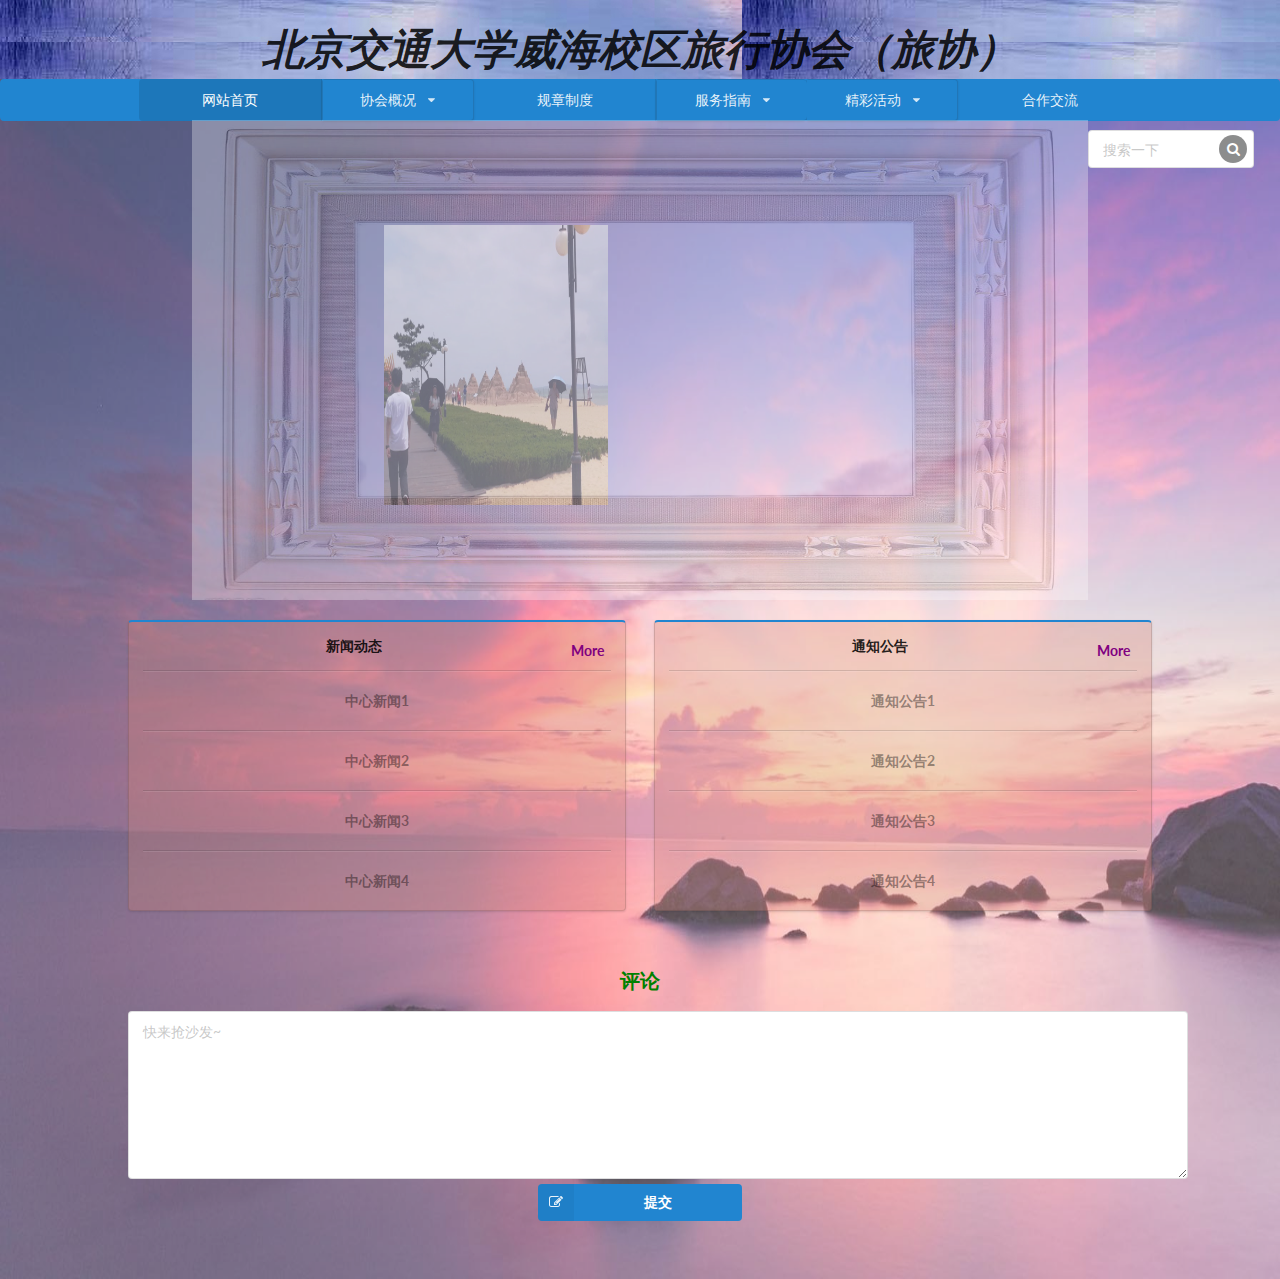
<file: index.html>
<!DOCTYPE html>
<html>
  <head>
    <meta charset="utf-8">
    <title></title>
    <link rel="stylesheet" href="Semantic/semantic.css">
<link rel="stylesheet" href="css.css">
  </head>
  <body>
    <div class="main"style="width:100%;height:300px;">
      <div class="back">
        <img id="back" src="1.jpg" style="height:1200px"
</div>
      </div>
      <div class="photo">
        <img id="image" src="img/1.jpg"</div>
      </div>
      <div class="ui icon input"style="position:absolute;top:130px;left:85%;width:13%">
  <input type="text" placeholder="搜索一下">
  <i class="inverted circular search link icon"></i>
</div>
<div class="ui blue seven item inverted menu"style="position:absolute;top:65px">
  <a class="white active item"style="float:left;" href="others/index.html">网站首页</a>

  <div class="ui compact menu"style="background-color:rgba(33,133,208,1.00);width:150spx;">
  <div class="ui simple dropdown item"style="background-color:rgba(33,133,208,1.00);width:150px;">协会概况
    <i class="dropdown icon"></i><div class="menu">
      <a class="item" href="others/jianjie.html">协会简介</a>
      <a class="item" href="others/bumen.html">部门简介</a></div></div></div>
  <a class="white item" href="others/guizhang.html">规章制度</a>
  <div class="ui compact menu"style="background-color:rgba(33,133,208,1.00);width:150px;">
  <div class="ui simple dropdown item"style="background-color:rgba(33,133,208,1.00);width:150px;">服务指南
    <i class="dropdown icon"></i><div class="menu">
      <a class="item" href="others/zuixin.html">最新项目</a>
      <a class="item" href="others/baoming.html">报名</a></div></div></div>
  <div class="ui compact menu"style="background-color:rgba(33,133,208,1.00);width:150spx;">
  <div class="ui simple dropdown item"style="background-color:rgba(33,133,208,1.00);width:150px;">精彩活动
    <i class="dropdown icon"></i><div class="menu">
      <a class="item" href="others/caizhai.html">采摘</a>
      <a class="item" href="others/shengjingshan.html">圣经山</a>
      <a class="item" href="others/tianehu.html">天鹅湖</a>
    <a class="item" href="others/gengduo.html">更多</a></div></div></div>
<a class="white item" href="others/hezuo.html">合作交流</a>
    </div>
      <div class="p" style="position:absolute;top:970px">
      <div style="position:relation;top:450px;color:green;font-size:20px">
      <b>评论</b>
      </div>
       <div class="ui comments">
            </div>
      <div class="form"style="text-align:center">
      <form class="ui reply form">
        <div class="field"style="width:90%;">
          <textarea placeholder="快来抢沙发~"style="width:115%;"></textarea>
      <div class="blank6"style="width:10px;height:5px"></div>
        <div class="main2"style="width:100%;">
          <div class="ui blue labeled submit icon button"style="width:20%;height:20%;position:absolute;left:40%">

          <i class="icon edit">

          </i>
           提交
         </div>
         <div class="blank6"style="width:10px;height:10px"></div>
       </div>
     </form></div></div></div>
       <div class="title"style="text-align:center">
         <div class="head1"style="font-size:300%;height:79px;width:100%;color:rgb(0,0;0);font-style:oblique;font-family:华文行楷;background-image:url(2.jpg);position:absolute;left:0px">
           <b><br><br>北京交通大学威海校区旅行协会（旅协）</b></div>

 </div>
 <div><img id="k" src="3.jpg"</div>
   <div class="text"style="text-align:center;width:100%;position:absolute;top:620px">
     <div style="position:relative;top:0px;left:10%;width:80%;">
     <div class="ui grid">
         <div class="eight wide column">
           <div class="ui blue segment"style="background-Color:rgba(213,133,118,0.3)">
             <div class="ui middle aligned selection list"><b>新闻动态</b>
               <div class="ui item"style="float:right;color:purple;"><b>More</b></div>
             <div class="ui divider"></div>
             <div class="ui blue dash line"></div>
             <div class="item"><b>中心新闻1</b></div><div class="ui divider"></div>
             <div class="item"><b>中心新闻2</b></div><div class="ui divider"></div>
             <div class="item"><b>中心新闻3</b></div><div class="ui divider"></div>
             <div class="item"><b>中心新闻4</b></div></div></div></div>
     <div class="eight wide column"><div class="ui blue segment"style="background-Color:rgba(213,133,118,0.3)">
       <div class="ui middle aligned selection list"><b>通知公告</b>
         <div class="ui item"style="float:right;color:purple;"><b>More</b></div>
       <div class="ui divider"></div>
       <div class="item"><b>通知公告1</b></div><div class="ui divider"></div>
       <div class="item"><b>通知公告2</b></div><div class="ui divider"></div>
       <div class="item"><b>通知公告3</b></div><div class="ui divider"></div>
       <div class="item"><b>通知公告4</b></div></div></div></div></div></div>
   </div>





    <script type="text/javascript">
    var b=1;var oDiv = document.getElementById("image");
    function f3(){clearInterval(timer);}
    oDiv.onmouseover = function()
    {
    clearInterval(timer);
    };
    oDiv.onmouseout = function() {f2()}

    function f1()
    {
    var oDiv = document.getElementById("image");
    oDiv.onmouseover = function()
    {
    clearInterval(timer);
    };

    }
    var timer = null;
    var alpha = 100;
    var a,m=0;;var speed = 0;
    window.onload=function s(a)
    {
    var oDiv = document.getElementById("image");
    clearInterval(timer);
    timer = setInterval(function(){

    if((alpha>50&&m==1&&alpha<200)||(alpha<50&&m==0))
    {
    speed =5;
    }
    else if((alpha<50&&m==1)||(alpha>50&&m==0&&alpha<=200)||(alpha>=200))
    {if(alpha==200) m=0;
    speed =-5;
    }
    else if(alpha==50){x=document.getElementById("image");

    if(b==7) b=1;b++;
    x.src="img/"+b+".jpg";speed = 5;m=1;}



    alpha +=speed;
    oDiv.style.opacity = alpha / 100;

    },100);
    }
    function f2()
    {
    var oDiv = document.getElementById("image");
    clearInterval(timer);
    timer = setInterval(function(){

    if((alpha>50&&m==1&&alpha<200)||(alpha<50&&m==0))
    {
    speed =5;
    }
    else if((alpha<50&&m==1)||(alpha>50&&m==0&&alpha<=200)||(alpha>=200))
    {if(alpha==200) m=0;
    speed =-5;
    }
    else if(alpha==50){x=document.getElementById("image");

    if(b==7) b=1;b++;
    x.src="img/"+b+".jpg";speed = 5;m=1;}



    alpha +=speed;
    oDiv.style.opacity = alpha / 100;

    },100);
    }


    </script>
  </body>
</html>
</file>
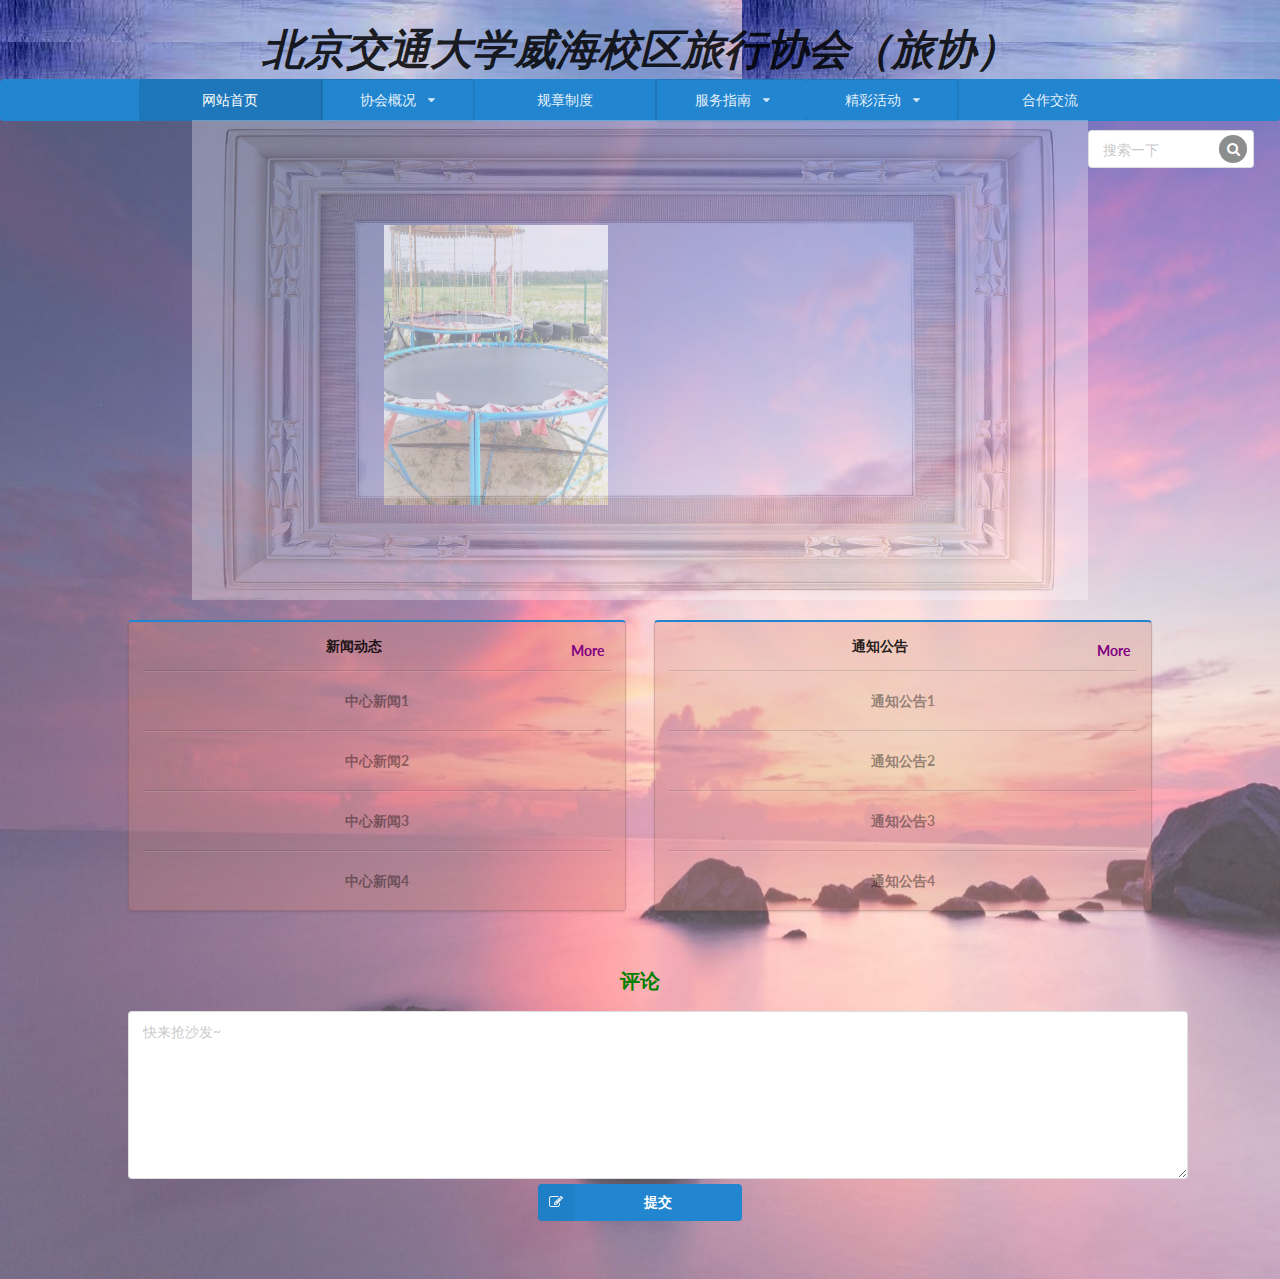
<file: others/index.html>
<!DOCTYPE html>
<html>
  <head>
    <meta charset="utf-8">
    <title></title>
    <link rel="stylesheet" href="Semantic/semantic.css">
<link rel="stylesheet" href="css.css">
  </head>
  <body>
    <div class="main"style="width:100%;height:300px;">
      <div class="back">
        <img id="back" src="1.jpg" style="height:1200px"
</div>
      </div>
      <div class="photo">
        <img id="image" src="img/1.jpg"</div>
      </div>
      <div class="ui icon input"style="position:absolute;top:130px;left:85%;width:13%">
  <input type="text" placeholder="搜索一下">
  <i class="inverted circular search link icon"></i>
</div>
<div class="ui blue seven item inverted menu"style="position:absolute;top:65px">
  <a class="white active item"style="float:left;" href="index.html">网站首页</a>

  <div class="ui compact menu"style="background-color:rgba(33,133,208,1.00);width:150spx;">
  <div class="ui simple dropdown item"style="background-color:rgba(33,133,208,1.00);width:150px;">协会概况
    <i class="dropdown icon"></i><div class="menu">
      <a class="item" href="jianjie.html">协会简介</a>
      <a class="item" href="bumen.html">部门简介</a></div></div></div>
  <a class="white item" href="guizhang.html">规章制度</a>
  <div class="ui compact menu"style="background-color:rgba(33,133,208,1.00);width:150px;">
  <div class="ui simple dropdown item"style="background-color:rgba(33,133,208,1.00);width:150px;">服务指南
    <i class="dropdown icon"></i><div class="menu">
      <a class="item" href="zuixin.html">最新项目</a>
      <a class="item" href="baoming.html">报名</a></div></div></div>
  <div class="ui compact menu"style="background-color:rgba(33,133,208,1.00);width:150spx;">
  <div class="ui simple dropdown item"style="background-color:rgba(33,133,208,1.00);width:150px;">精彩活动
    <i class="dropdown icon"></i><div class="menu">
      <a class="item" href="caizhai.html">采摘</a>
      <a class="item" href="shengjingshan.html">圣经山</a>
      <a class="item" href="tianehu.html">天鹅湖</a>
    <a class="item" href="gengduo.html">更多</a></div></div></div>
<a class="white item" href="hezuo.html">合作交流</a>
    </div>
      <div class="p" style="position:absolute;top:970px">
      <div style="position:relation;top:450px;color:green;font-size:20px">
      <b>评论</b>
      </div>
       <div class="ui comments">
            </div>
      <div class="form"style="text-align:center">
      <form class="ui reply form">
        <div class="field"style="width:90%;">
          <textarea placeholder="快来抢沙发~"style="width:115%;"></textarea>
      <div class="blank6"style="width:10px;height:5px"></div>
        <div class="main2"style="width:100%;">
          <div class="ui blue labeled submit icon button"style="width:20%;height:20%;position:absolute;left:40%">

          <i class="icon edit">

          </i>
           提交
         </div>
         <div class="blank6"style="width:10px;height:10px"></div>
       </div>
     </form></div></div></div>
       <div class="title"style="text-align:center">
         <div class="head1"style="font-size:300%;height:79px;width:100%;color:rgb(0,0;0);font-style:oblique;font-family:华文行楷;background-image:url(2.jpg);position:absolute;left:0px">
           <b><br><br>北京交通大学威海校区旅行协会（旅协）</b></div>

 </div>
 <div><img id="k" src="3.jpg"</div>
   <div class="text"style="text-align:center;width:100%;position:absolute;top:620px">
     <div style="position:relative;top:0px;left:10%;width:80%;">
     <div class="ui grid">
         <div class="eight wide column">
           <div class="ui blue segment"style="background-Color:rgba(213,133,118,0.3)">
             <div class="ui middle aligned selection list"><b>新闻动态</b>
               <div class="ui item"style="float:right;color:purple;"><b>More</b></div>
             <div class="ui divider"></div>
             <div class="ui blue dash line"></div>
             <div class="item"><b>中心新闻1</b></div><div class="ui divider"></div>
             <div class="item"><b>中心新闻2</b></div><div class="ui divider"></div>
             <div class="item"><b>中心新闻3</b></div><div class="ui divider"></div>
             <div class="item"><b>中心新闻4</b></div></div></div></div>
     <div class="eight wide column"><div class="ui blue segment"style="background-Color:rgba(213,133,118,0.3)">
       <div class="ui middle aligned selection list"><b>通知公告</b>
         <div class="ui item"style="float:right;color:purple;"><b>More</b></div>
       <div class="ui divider"></div>
       <div class="item"><b>通知公告1</b></div><div class="ui divider"></div>
       <div class="item"><b>通知公告2</b></div><div class="ui divider"></div>
       <div class="item"><b>通知公告3</b></div><div class="ui divider"></div>
       <div class="item"><b>通知公告4</b></div></div></div></div></div></div>
   </div>





    <script type="text/javascript">
    var b=1;var oDiv = document.getElementById("image");
    function f3(){clearInterval(timer);}
    oDiv.onmouseover = function()
    {
    clearInterval(timer);
    };
    oDiv.onmouseout = function() {f2()}

    function f1()
    {
    var oDiv = document.getElementById("image");
    oDiv.onmouseover = function()
    {
    clearInterval(timer);
    };

    }
    var timer = null;
    var alpha = 100;
    var a,m=0;;var speed = 0;
    window.onload=function s(a)
    {
    var oDiv = document.getElementById("image");
    clearInterval(timer);
    timer = setInterval(function(){

    if((alpha>50&&m==1&&alpha<200)||(alpha<50&&m==0))
    {
    speed =5;
    }
    else if((alpha<50&&m==1)||(alpha>50&&m==0&&alpha<=200)||(alpha>=200))
    {if(alpha==200) m=0;
    speed =-5;
    }
    else if(alpha==50){x=document.getElementById("image");

    if(b==7) b=1;b++;
    x.src="img/"+b+".jpg";speed = 5;m=1;}



    alpha +=speed;
    oDiv.style.opacity = alpha / 100;

    },100);
    }
    function f2()
    {
    var oDiv = document.getElementById("image");
    clearInterval(timer);
    timer = setInterval(function(){

    if((alpha>50&&m==1&&alpha<200)||(alpha<50&&m==0))
    {
    speed =5;
    }
    else if((alpha<50&&m==1)||(alpha>50&&m==0&&alpha<=200)||(alpha>=200))
    {if(alpha==200) m=0;
    speed =-5;
    }
    else if(alpha==50){x=document.getElementById("image");

    if(b==7) b=1;b++;
    x.src="img/"+b+".jpg";speed = 5;m=1;}



    alpha +=speed;
    oDiv.style.opacity = alpha / 100;

    },100);
    }


    </script>
  </body>
</html>
</file>
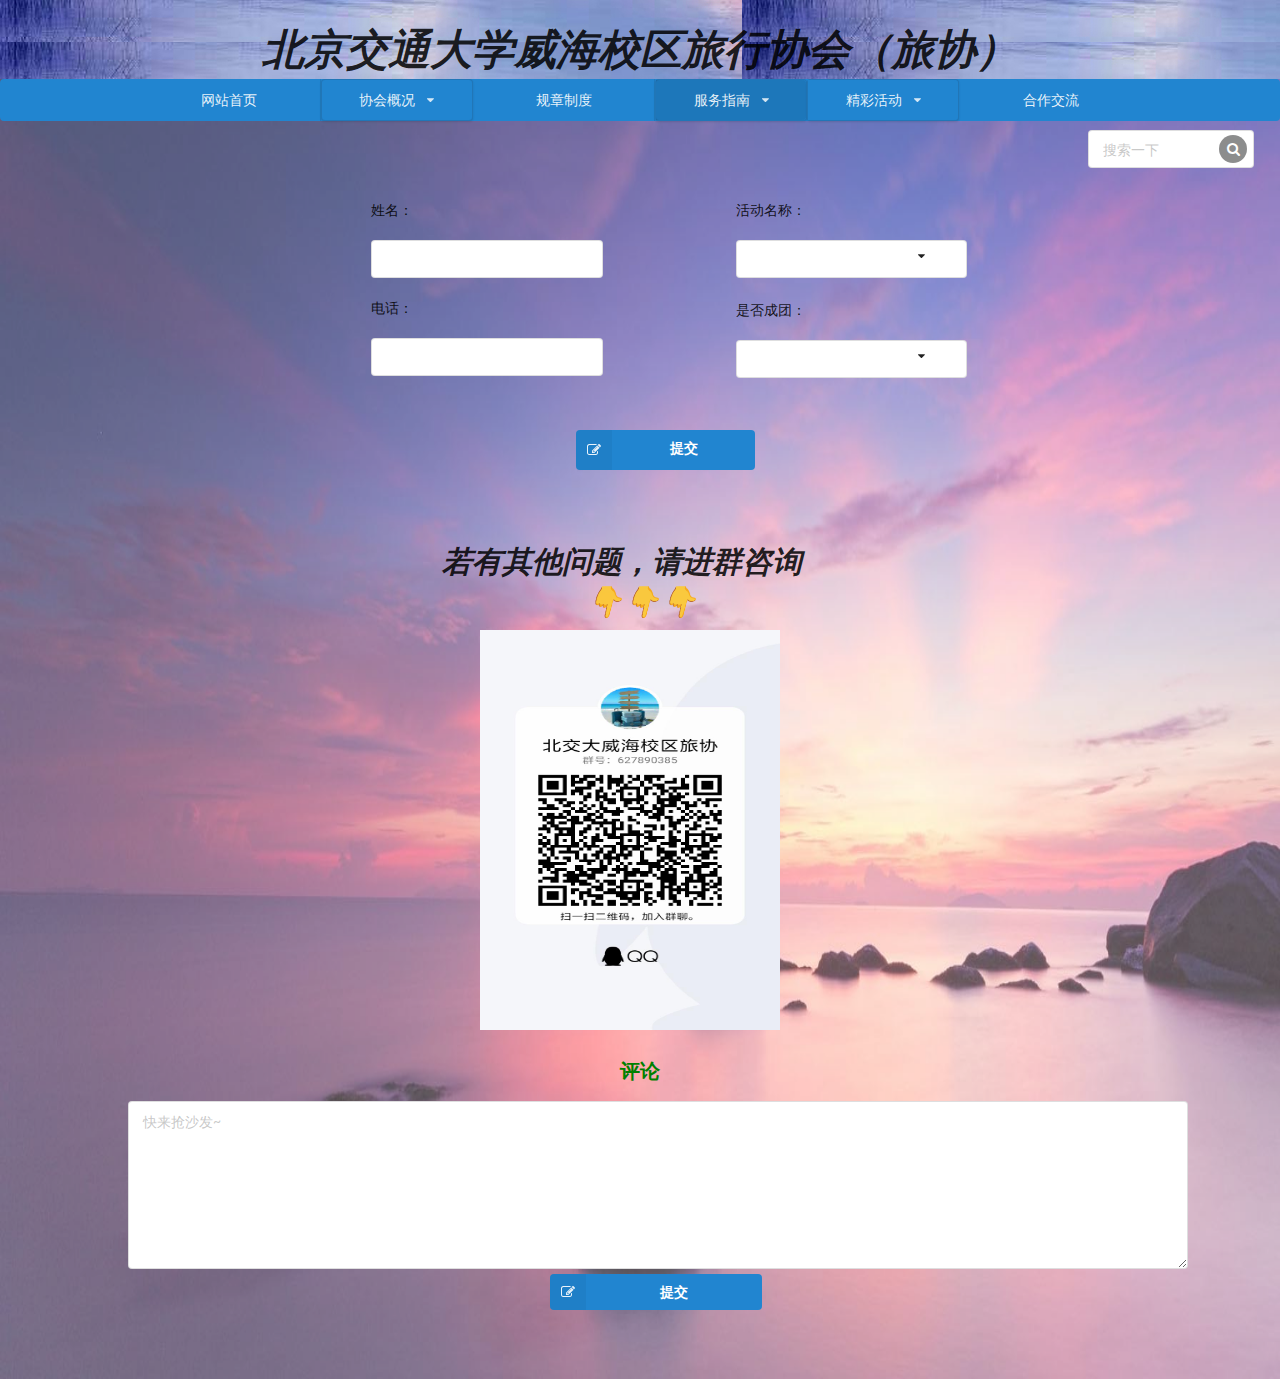
<file: others/baoming.html>
<!DOCTYPE html>
<html>
  <head>
    <meta charset="utf-8">
    <title></title>
    <link rel="stylesheet" href="Semantic/semantic.css">
<link rel="stylesheet" href="css.css">
  </head>
  <body>
    <div class="main"style="width:100%;height:300px;">
      <div class="back">
        <img id="back" src="1.jpg" style="height:1300px;">
</div>
      </div>
      <div class="ui icon input"style="position:absolute;top:130px;left:85%;width:13%">
  <input type="text" placeholder="搜索一下">
  <i class="inverted circular search link icon"></i>
</div>
<div class="ui blue seven item inverted menu"style="position:absolute;top:65px">
  <a class="white item"style="float:left;" href="index.html">网站首页</a>

  <div class="ui compact menu"style="background-color:rgba(33,133,208,1.00);width:150spx;">
<div class="ui simple dropdown item"style="background-color: :rgba(33,133,208,1.00);width:150px; ">协会概况
    <i class="dropdown icon"></i><div class="menu">
      <a class="item" href="jianjie.html">协会简介</a>
      <a class="item" href="bumen.html">部门简介</a></div></div></div>
  <a class="white item" href="guizhang.html">规章制度</a>
  <div class="ui compact menu"style="background-color:rgba(33,133,208,1.00);width:150spx;">
  <div class="ui simple dropdown item"style="background-color:rgba(0, 0, 0, 0.1);width:150px;">服务指南
    <i class="dropdown icon"></i><div class="menu">
      <a class="item" href="zuixin.html">最新项目</a>
        <a class="item" href="baoming.html">报名</a></div></div></div>
  <div class="ui compact menu"style="background-color:rgba(33,133,208,1.00);width:150spx;">
  <div class="ui simple dropdown item"style="background-color: rgba(33,133,208,1.00);width:150px;">精彩活动
    <i class="dropdown icon"></i><div class="menu">
      <a class="item" href="caizhai.html">采摘</a>
      <a class="item" href="shengjingshan.html">圣经山</a>
      <a class="item" href="tianehu.html">天鹅湖</a>
    <a class="item" href="gengduo.html">更多</a></div></div></div>
<a class="white item" href="hezuo.html">合作交流</a>
    </div>
      <div class="p"  style="position:absolute;top:1060px">
      <div style="position:relation;top:450px;color:green;font-size:20px">
      <b>评论</b>
      </div>
       <div class="ui comments">
            </div>
      <div class="form"style="text-align:center">
      <form class="ui reply form">
        <div class="field"style="width:90%;">
          <textarea placeholder="快来抢沙发~"style="width:115%;"></textarea>
      <div class="blank6"style="width:10px;height:5px"></div>
        <div class="main2"style="width:115%;">
          <div class="ui blue labeled submit icon button"style="width:20%;height:5%;">

          <i class="icon edit">

          </i>
           提交
         </div>
         <div class="blank6"style="width:10px;height:10px"></div>
       </div>
     </form></div></div></div>
       <div class="title"style="text-align:center">
         <div class="head1"style="font-size:300%;height:79px;width:100%;color:rgb(0,0;0);font-style:oblique;font-family:华文行楷;background-image:url(2.jpg);position:absolute;left:0px">
           <b><br><br>北京交通大学威海校区旅行协会（旅协）</b></div>

 </div>
   </label>
   <div class="ui icon input" style="position:absolute;top:200px;left:30%;width:50%">
     <div id="input1">
       姓名：<br><br><input type="text" id="xingming"/><br><br>
       电话：<br><br><input type="text" id="dianhua" /><br><br>
     </div>
     <div id="input2" style="width:6em">
活动名称：       <div class="ui simple dropdown item"style="width:250px;position:absolute;top:0px;left:0px; ">
                  <i class="dropdown icon" style="position:absolute;top:50px;left:170px;"></i><div class="menu">
                    <div id="xiangmu1" onclick="writeContentXiangMu1()">采摘</div>
                    <div id="xiangmu2" onclick="writeContentXiangMu2()">圣经山</div></div><br><br><input type="text"id="xiangmu"readonly="true" /><br><br>
</div>
      <br><br><br><br><br>是否成团： <br><br><div class="ui simple dropdown item"style="width:250px;position:absolute;top:100px;left:0px; ">
                 <i class="dropdown icon" style="position:absolute;top:50px;left:170px;"></i><div class="menu">
                   <div id="chengtuanyes" onclick="writeContent()">是</div>
                   <div id="chengtuanno" onclick="writeContentNo()">否</div></div><br><br><input type="text" id="shifou" readonly="true"/><br><br>
</div><br><br></div>
     </div>

    <div class="ui blue labeled submit icon button"style="width:14%;height:40px;position:absolute;top:430px;
    left:45%;">

    <i class="icon edit">

    </i>
    <div id="jiancha" onclick="jiancha()">
      提交
    </div>

   </div>

<div style="position:absolute;left:30%;width:50%">

<span id="fond"><b><i>若有其他问题，请进群咨询<br><br><span style="position:absolute;left:40%;width:6em;">👇👇👇</span></i></b></span>
<img src="qita.jpg" id="baomingpic">

   </div></input></div></div></div>
   </div>
   <script type="text/javascript">
   var counter=0
   var xm=document.getElementById("xiangmu")
   var sf=document.getElementById("shifou")
   function writeContentXiangMu1()
   {
 var yesorno=document.getElementById("xiangmu")
 yesorno.value="草莓采摘"}
 function writeContentXiangMu2()
 {
var yesorno=document.getElementById("xiangmu")
yesorno.value="圣经山"}
     function writeContent()
     {
   var yesorno=document.getElementById("shifou")
   yesorno.value="是"}
   function writeContentNo()
   {
 var yesorno=document.getElementById("shifou")
 yesorno.value="否"}
 function jiancha()
 {
   var name=document.getElementById("xingming")
   a= new RegExp("^[0-9]+$")
   d=a.test(name.value)
   number=document.getElementById("dianhua")
   if(name.value===""||sf.value==""||xm.value==""||number.value==""){
   window.alert("没有填完呦~~")
   counter=1}
   else{
   if (d)
   {
   name.value=""
   window.alert("名字不对呦~~")
   counter=1
 }}

   b=new RegExp("^1(3|5|8)[0-9]{9}$")
   c=b.test(number.value)

 if(!c)
   {
   number.value=""
   if(counter!==1)
      window.alert("电话号码不对哦~")

   else {
     counter=0

}}
}
</script>
  </body>
</html>
</file>
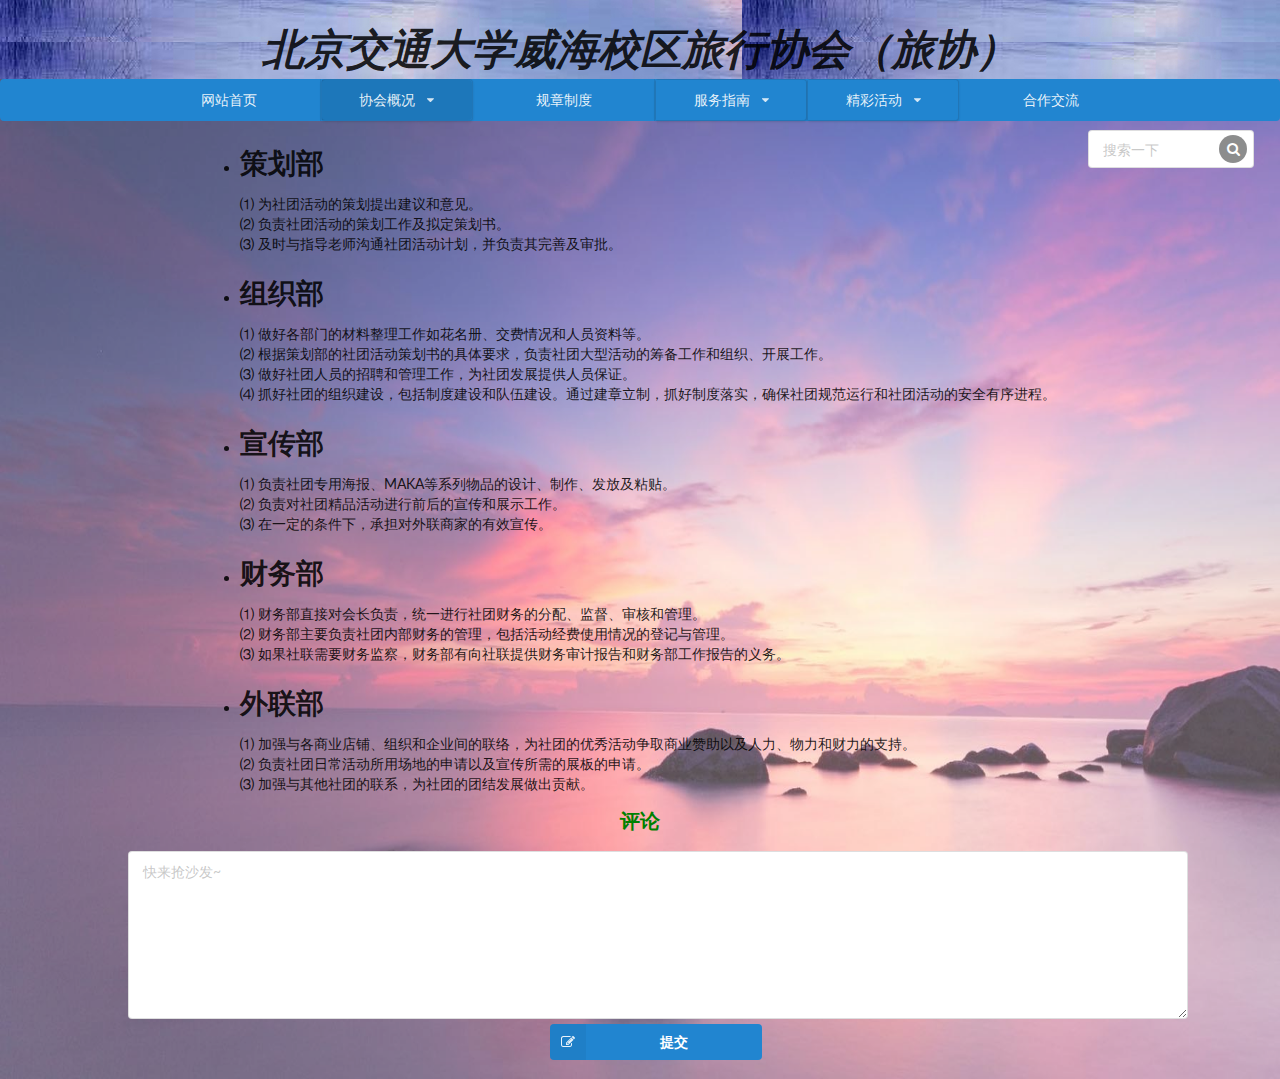
<file: others/bumen.html>
<!DOCTYPE html>
<html>
  <head>
    <meta charset="utf-8">
    <title></title>
    <link rel="stylesheet" href="Semantic/semantic.css">
<link rel="stylesheet" href="css.css">
  </head>
  <body>
    <div class="main"style="width:100%;height:300px;">
      <div class="back">
        <img id="back" src="1.jpg" style="height:1000px;">
</div>
      </div>
      <div class="ui icon input"style="position:absolute;top:130px;left:85%;width:13%">
  <input type="text" placeholder="搜索一下">
  <i class="inverted circular search link icon"></i>
</div>
<div class="ui blue seven item inverted menu"style="position:absolute;top:65px">
  <a class="white item"style="float:left;" href="index.html">网站首页</a>

  <div class="ui compact menu"style="background-color:rgba(33,133,208,1.00);width:150spx;">
<div class="ui simple dropdown item"style="background-color: rgba(0, 0, 0, 0.1);width:150px; ">协会概况
    <i class="dropdown icon"></i><div class="menu">
      <a class="item" href="jianjie.html">协会简介</a>
      <a class="item" href="bumen.html">部门简介</a></div></div></div>
  <a class="white item" href="guizhang.html">规章制度</a>
  <div class="ui compact menu"style="background-color:rgba(33,133,208,1.00);width:150spx;">
  <div class="ui simple dropdown item"style="background-color:rgba(33,133,208,1.00);width:150px;">服务指南
    <i class="dropdown icon"></i><div class="menu">
      <a class="item" href="zuixin.html">最新项目</a>
      <a class="item" href="baoming.html">报名</a></div></div></div>
  <div class="ui compact menu"style="background-color:rgba(33,133,208,1.00);width:150spx;">
  <div class="ui simple dropdown item"style="background-color:rgba(33,133,208,1.00);width:150px;">精彩活动
    <i class="dropdown icon"></i><div class="menu">
      <a class="item" href="caizhai.html">采摘</a>
      <a class="item" href="shengjingshan.html">圣经山</a>
      <a class="item" href="tianehu.html">天鹅湖</a>
    <a class="item" href="gengduo.html">更多</a></div></div></div>
<a class="white item" href="hezuo.html">合作交流</a>
    </div>
      <div class="p"  style="position:absolute;top:810px">
      <div style="position:relation;top:450px;color:green;font-size:20px">
      <b>评论</b>
      </div>
       <div class="ui comments">
            </div>
      <div class="form"style="text-align:center">
      <form class="ui reply form">
        <div class="field"style="width:90%;">
          <textarea placeholder="快来抢沙发~"style="width:115%;"></textarea>
      <div class="blank6"style="width:10px;height:5px"></div>
        <div class="main2"style="width:115%;">
          <div class="ui blue labeled submit icon button"style="width:20%;height:5%;">

          <i class="icon edit">

          </i>
           提交
         </div>
         <div class="blank6"style="width:10px;height:10px"></div>
       </div>
     </form></div></div></div>
       <div class="title"style="text-align:center">
         <div class="head1"style="font-size:300%;height:79px;width:100%;color:rgb(0,0;0);font-style:oblique;font-family:华文行楷;background-image:url(2.jpg);position:absolute;left:0px">
           <b><br><br>北京交通大学威海校区旅行协会（旅协）</b></div>

 </div>
   </label>

<ul id="bumen">
  <li><h1>策划部</h1>
	⑴ 为社团活动的策划提出建议和意见。<br>
⑵ 负责社团活动的策划工作及拟定策划书。<br>
⑶ 及时与指导老师沟通社团活动计划，并负责其完善及审批。<br></li><br>
    <li><h1>组织部</h1>
⑴ 做好各部门的材料整理工作如花名册、交费情况和人员资料等。<br>
⑵ 根据策划部的社团活动策划书的具体要求，负责社团大型活动的筹备工作和组织、开展工作。<br>
⑶ 做好社团人员的招聘和管理工作，为社团发展提供人员保证。<br>
⑷ 抓好社团的组织建设，包括制度建设和队伍建设。通过建章立制，抓好制度落实，确保社团规范运行和社团活动的安全有序进程。<br></li><br>
    <li><h1>宣传部</h1>
	⑴ 负责社团专用海报、MAKA等系列物品的设计、制作、发放及粘贴。<br>
	⑵ 负责对社团精品活动进行前后的宣传和展示工作。<br>
	⑶ 在一定的条件下，承担对外联商家的有效宣传。<br></li><br>
    <li><h1>财务部</h1>
	⑴ 财务部直接对会长负责，统一进行社团财务的分配、监督、审核和管理。<br>
	⑵ 财务部主要负责社团内部财务的管理，包括活动经费使用情况的登记与管理。<br>
⑶ 如果社联需要财务监察，财务部有向社联提供财务审计报告和财务部工作报告的义务。<br></li><br>
    <li><h1>外联部</h1>
⑴ 加强与各商业店铺、组织和企业间的联络，为社团的优秀活动争取商业赞助以及人力、物力和财力的支持。<br>
⑵ 负责社团日常活动所用场地的申请以及宣传所需的展板的申请。<br>
⑶ 加强与其他社团的联系，为社团的团结发展做出贡献。<br></li><br>
</ul>

   </div></input></div></div>
   </div>

  </body>
</html>
</file>
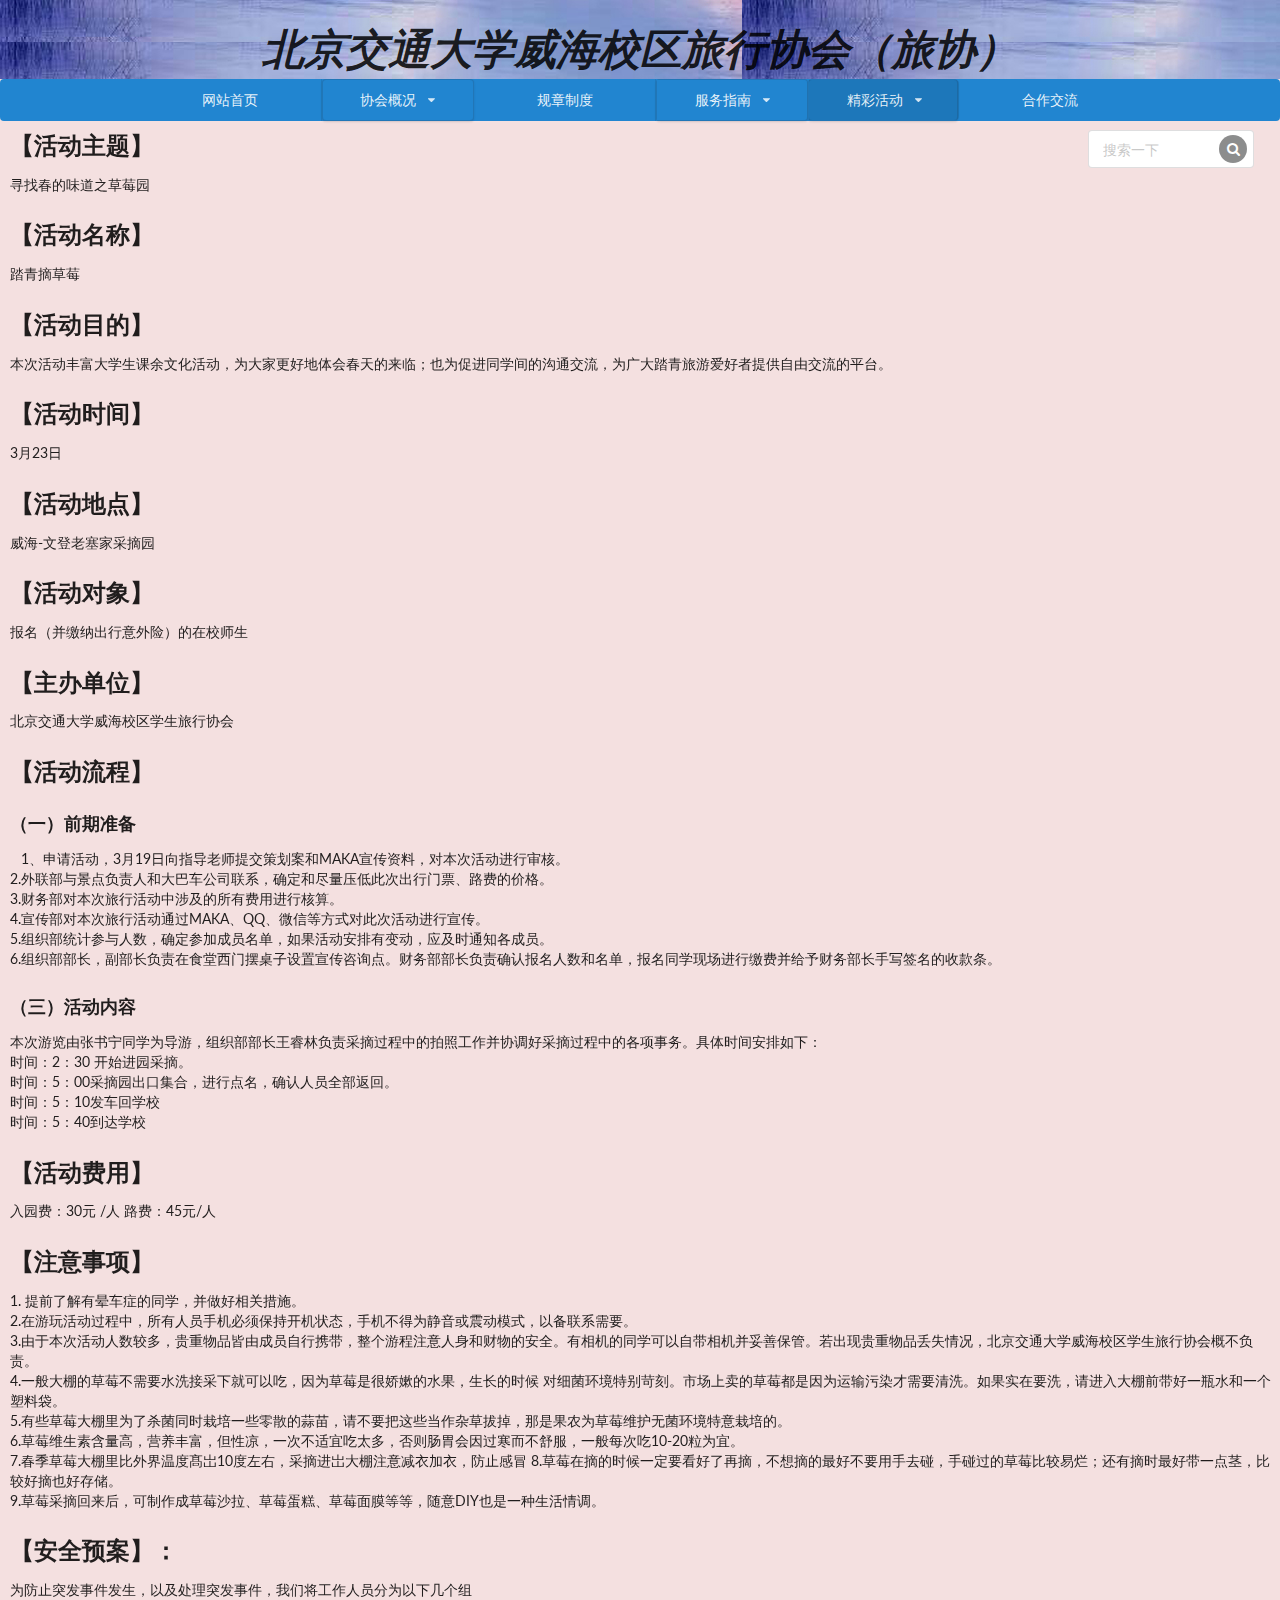
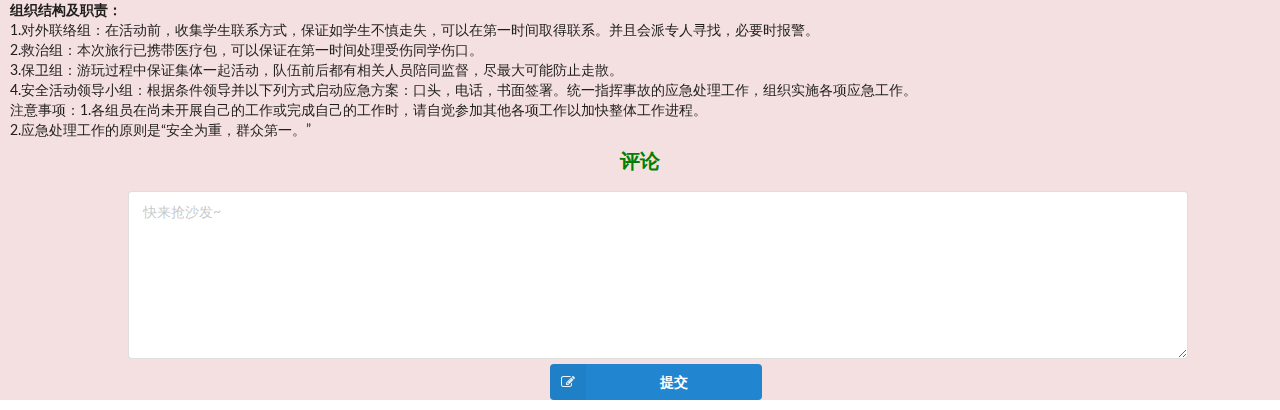
<file: others/caizhai.html>
<!DOCTYPE html>
<html>
  <head>
    <meta charset="utf-8">
    <title></title>
    <link rel="stylesheet" href="Semantic/semantic.css">
<link rel="stylesheet" href="css.css">
  </head>
  <body>
    <div class="main"style="width:100%;height:2000px;background-color:rgba(200,100,100,0.2)">

      </div>
      <div class="ui icon input"style="position:absolute;top:130px;left:85%;width:13%">
  <input type="text" placeholder="搜索一下">
  <i class="inverted circular search link icon"></i>
</div>
<div class="ui blue seven item inverted menu"style="position:absolute;top:65px">
  <a class="white item"style="float:left;" href="index.html">网站首页</a>

  <div class="ui compact menu"style="background-color:rgba(33,133,208,1.00);width:150spx;">
<div class="ui simple dropdown item"style="background-color: :rgba(33,133,208,1.00);width:150px; ">协会概况
    <i class="dropdown icon"></i><div class="menu">
      <a class="item" href="jianjie.html">协会简介</a>
      <a class="item" href="bumen.html">部门简介</a></div></div></div>
  <a class="white item" href="guizhang.html">规章制度</a>
  <div class="ui compact menu"style="background-color:rgba(33,133,208,1.00);width:150spx;">
  <div class="ui simple dropdown item"style="background-color:rgba(33,133,208,1.00);width:150px;">服务指南
    <i class="dropdown icon"></i><div class="menu">
      <a class="item" href="zuixin.html">最新项目</a>
      <a class="item" href="baoming.html">报名</a></div></div></div>
  <div class="ui compact menu"style="background-color:rgba(33,133,208,1.00);width:150px;">
  <div class="ui simple dropdown item"style="background-color: rgba(0, 0, 0, 0.1);width:150px;">精彩活动
    <i class="dropdown icon"></i><div class="menu">
      <a class="item" href="caizhai.html">采摘</a>
      <a class="item" href="shengjingshan.html">圣经山</a>
      <a class="item" href="tianehu.html">天鹅湖</a>
    <a class="item" href="gengduo.html">更多</a></div></div></div>
<a class="item" href="hezuo.html">合作交流</a>
    </div>
      <div class="p"  style="position:absolute;top:1750px">
      <div style="position:relation;top:450px;color:green;font-size:20px">
      <b>评论</b>
      </div>
       <div class="ui comments">
            </div>
      <div class="form"style="text-align:center">
      <form class="ui reply form">
        <div class="field"style="width:90%;">
          <textarea placeholder="快来抢沙发~"style="width:115%;"></textarea>
      <div class="blank6"style="width:10px;height:5px"></div>
        <div class="main2"style="width:115%;">
          <div class="ui blue labeled submit icon button"style="width:20%;height:5%;">

          <i class="icon edit">

          </i>
           提交
         </div>
         <div class="blank6"style="width:10px;height:10px"></div>
       </div>
     </form></div></div></div>
       <div class="title"style="text-align:center">
         <div class="head1"style="font-size:300%;height:79px;width:100%;color:rgb(0,0;0);font-style:oblique;font-family:华文行楷;background-image:url(2.jpg);position:absolute;left:0px">
           <b><br><br>北京交通大学威海校区旅行协会（旅协）</b></div>

 </div>
   </label>

<div id="caizhai">
<h2>【活动主题】</h2>
寻找春的味道之草莓园

<h2>【活动名称】
</h2>踏青摘草莓

<h2>【活动目的】
</h2>本次活动丰富大学生课余文化活动，为大家更好地体会春天的来临；也为促进同学间的沟通交流，为广大踏青旅游爱好者提供自由交流的平台。

<h2>【活动时间】
</h2>3月23日

<h2>【活动地点】
</h2>威海-文登老塞家采摘园

<h2>【活动对象】
</h2>报名（并缴纳出行意外险）的在校师生

<h2>【主办单位】
</h2>北京交通大学威海校区学生旅行协会

<h2>【活动流程】
</h2><h3>（一）前期准备</h3> 
1、申请活动，3月19日向指导老师提交策划案和MAKA宣传资料，对本次活动进行审核。<br>
2.外联部与景点负责人和大巴车公司联系，确定和尽量压低此次出行门票、路费的价格。<br>
3.财务部对本次旅行活动中涉及的所有费用进行核算。<br>
4.宣传部对本次旅行活动通过MAKA、QQ、微信等方式对此次活动进行宣传。<br>
5.组织部统计参与人数，确定参加成员名单，如果活动安排有变动，应及时通知各成员。<br>
6.组织部部长，副部长负责在食堂西门摆桌子设置宣传咨询点。财务部部长负责确认报名人数和名单，报名同学现场进行缴费并给予财务部长手写签名的收款条。<br>
<h3>（三）活动内容</h3>
本次游览由张书宁同学为导游，组织部部长王睿林负责采摘过程中的拍照工作并协调好采摘过程中的各项事务。具体时间安排如下：<br>
时间：2：30 开始进园采摘。<br>
时间：5：00采摘园出口集合，进行点名，确认人员全部返回。<br>
时间：5：10发车回学校<br>
时间：5：40到达学校<br>

<h2>【活动费用】
</h2>入园费：30元 /人
路费：45元/人

<h2>【注意事项】
</h2>1. 提前了解有晕车症的同学，并做好相关措施。<br>
2.在游玩活动过程中，所有人员手机必须保持开机状态，手机不得为静音或震动模式，以备联系需要。<br>
3.由于本次活动人数较多，贵重物品皆由成员自行携带，整个游程注意人身和财物的安全。有相机的同学可以自带相机并妥善保管。若出现贵重物品丢失情况，北京交通大学威海校区学生旅行协会概不负责。<br>
4.一般大棚的草莓不需要水洗接采下就可以吃，因为草莓是很娇嫰的水果，生长的时候
对细菌环境特别苛刻。市场上卖的草莓都是因为运输污染才需要清洗。如果实在要洗，请进入大棚前带好一瓶水和一个塑料袋。<br>
5.有些草莓大棚里为了杀菌同时栽培一些零散的蒜苗，请不要把这些当作杂草拔掉，那是果农为草莓维护无菌环境特意栽培的。<br>
6.草莓维生素含量高，营养丰富，但性凉，一次不适宜吃太多，否则肠胃会因过寒而不舒服，一般每次吃10-20粒为宜。<br>
7.春季草莓大棚里比外界温度髙岀10度左右，采摘进岀大棚注意减衣加衣，防止感冒
8.草莓在摘的时候一定要看好了再摘，不想摘的最好不要用手去碰，手碰过的草莓比较易烂；还有摘时最好带一点茎，比较好摘也好存储。<br>
9.草莓采摘回来后，可制作成草莓沙拉、草莓蛋糕、草莓面膜等等，随意DIY也是一种生活情调。<br>

<h2>【安全预案】：</h2>
为防止突发事件发生，以及处理突发事件，我们将工作人员分为以下几个组<br>
<b>组织结构及职责：</b><br>
1.对外联络组：在活动前，收集学生联系方式，保证如学生不慎走失，可以在第一时间取得联系。并且会派专人寻找，必要时报警。<br>
2.救治组：本次旅行已携带医疗包，可以保证在第一时间处理受伤同学伤口。<br>
3.保卫组：游玩过程中保证集体一起活动，队伍前后都有相关人员陪同监督，尽最大可能防止走散。<br>
4.安全活动领导小组：根据条件领导并以下列方式启动应急方案：口头，电话，书面签署。统一指挥事故的应急处理工作，组织实施各项应急工作。<br>
注意事项：1.各组员在尚未开展自己的工作或完成自己的工作时，请自觉参加其他各项工作以加快整体工作进程。<br>
		  2.应急处理工作的原则是“安全为重，群众第一。”<br>
</div>

   </div></input></div></div>
   </div>

  </body>
</html>
</file>
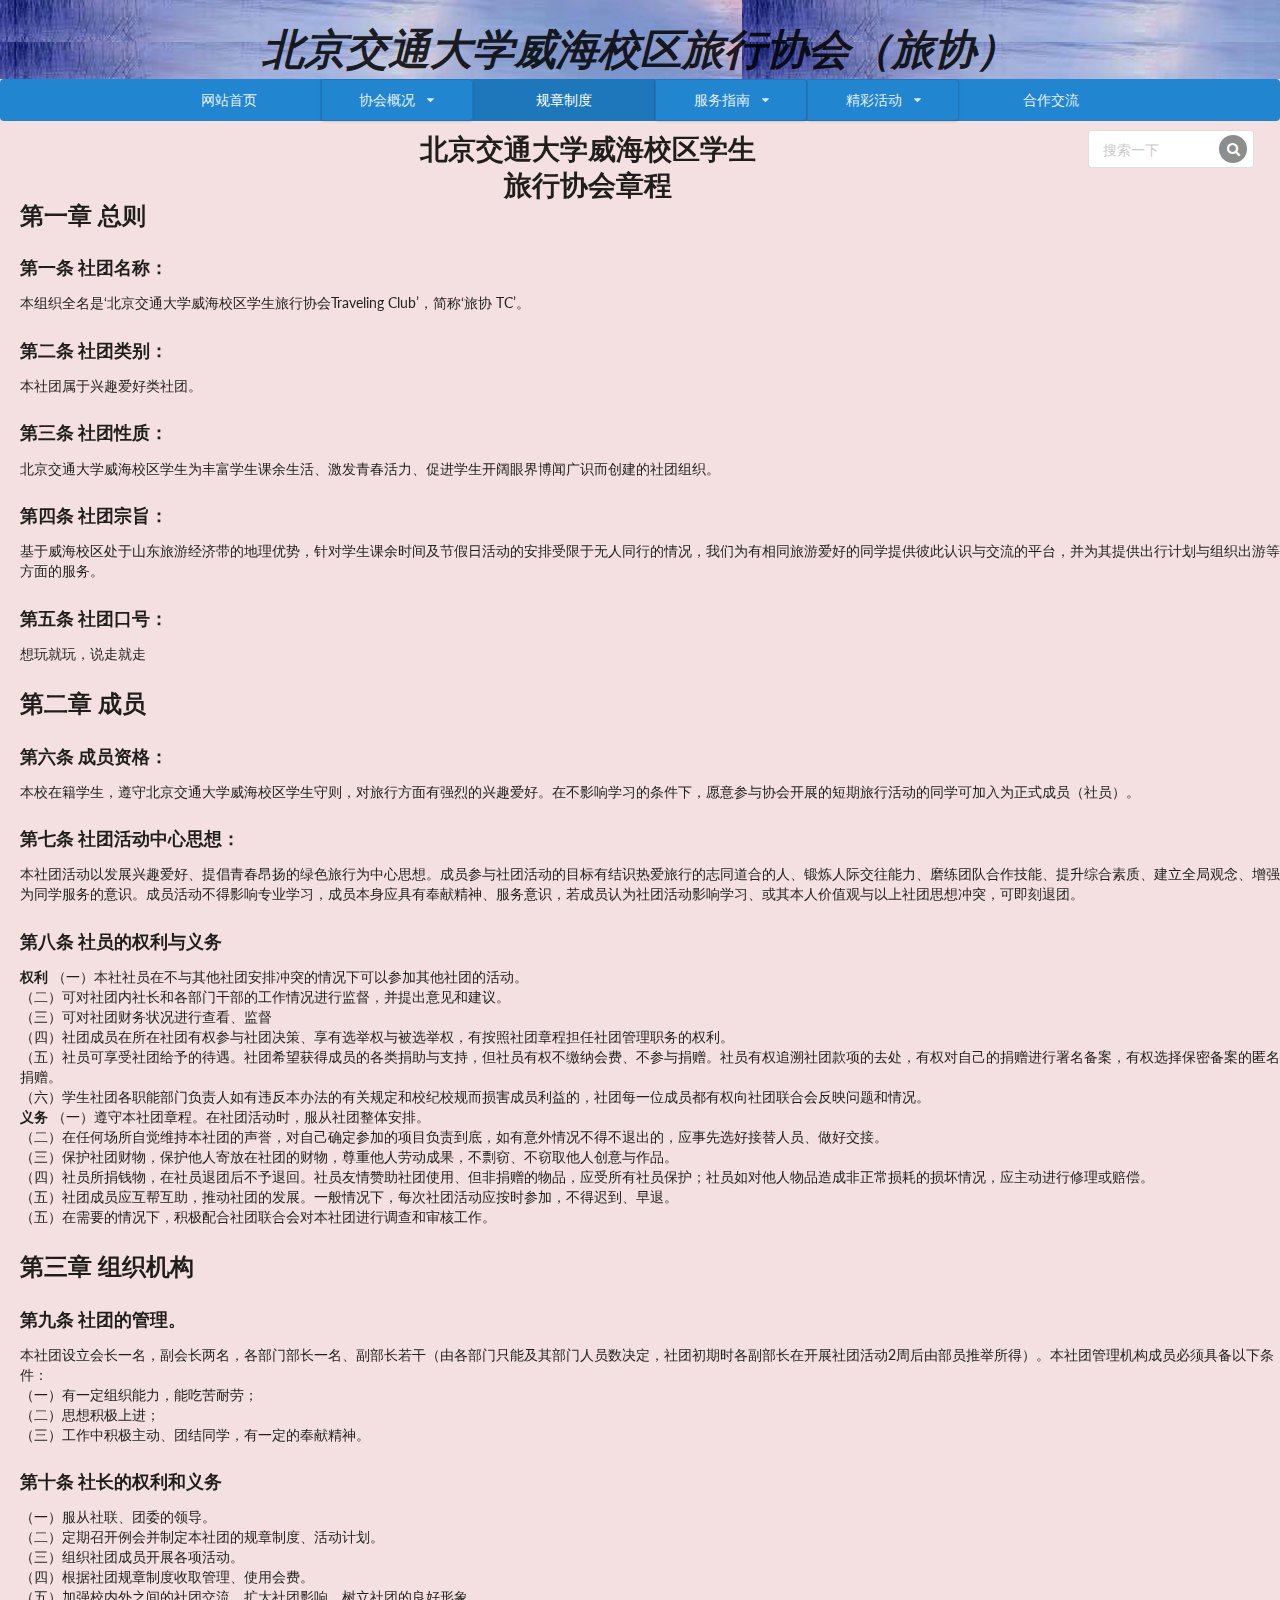
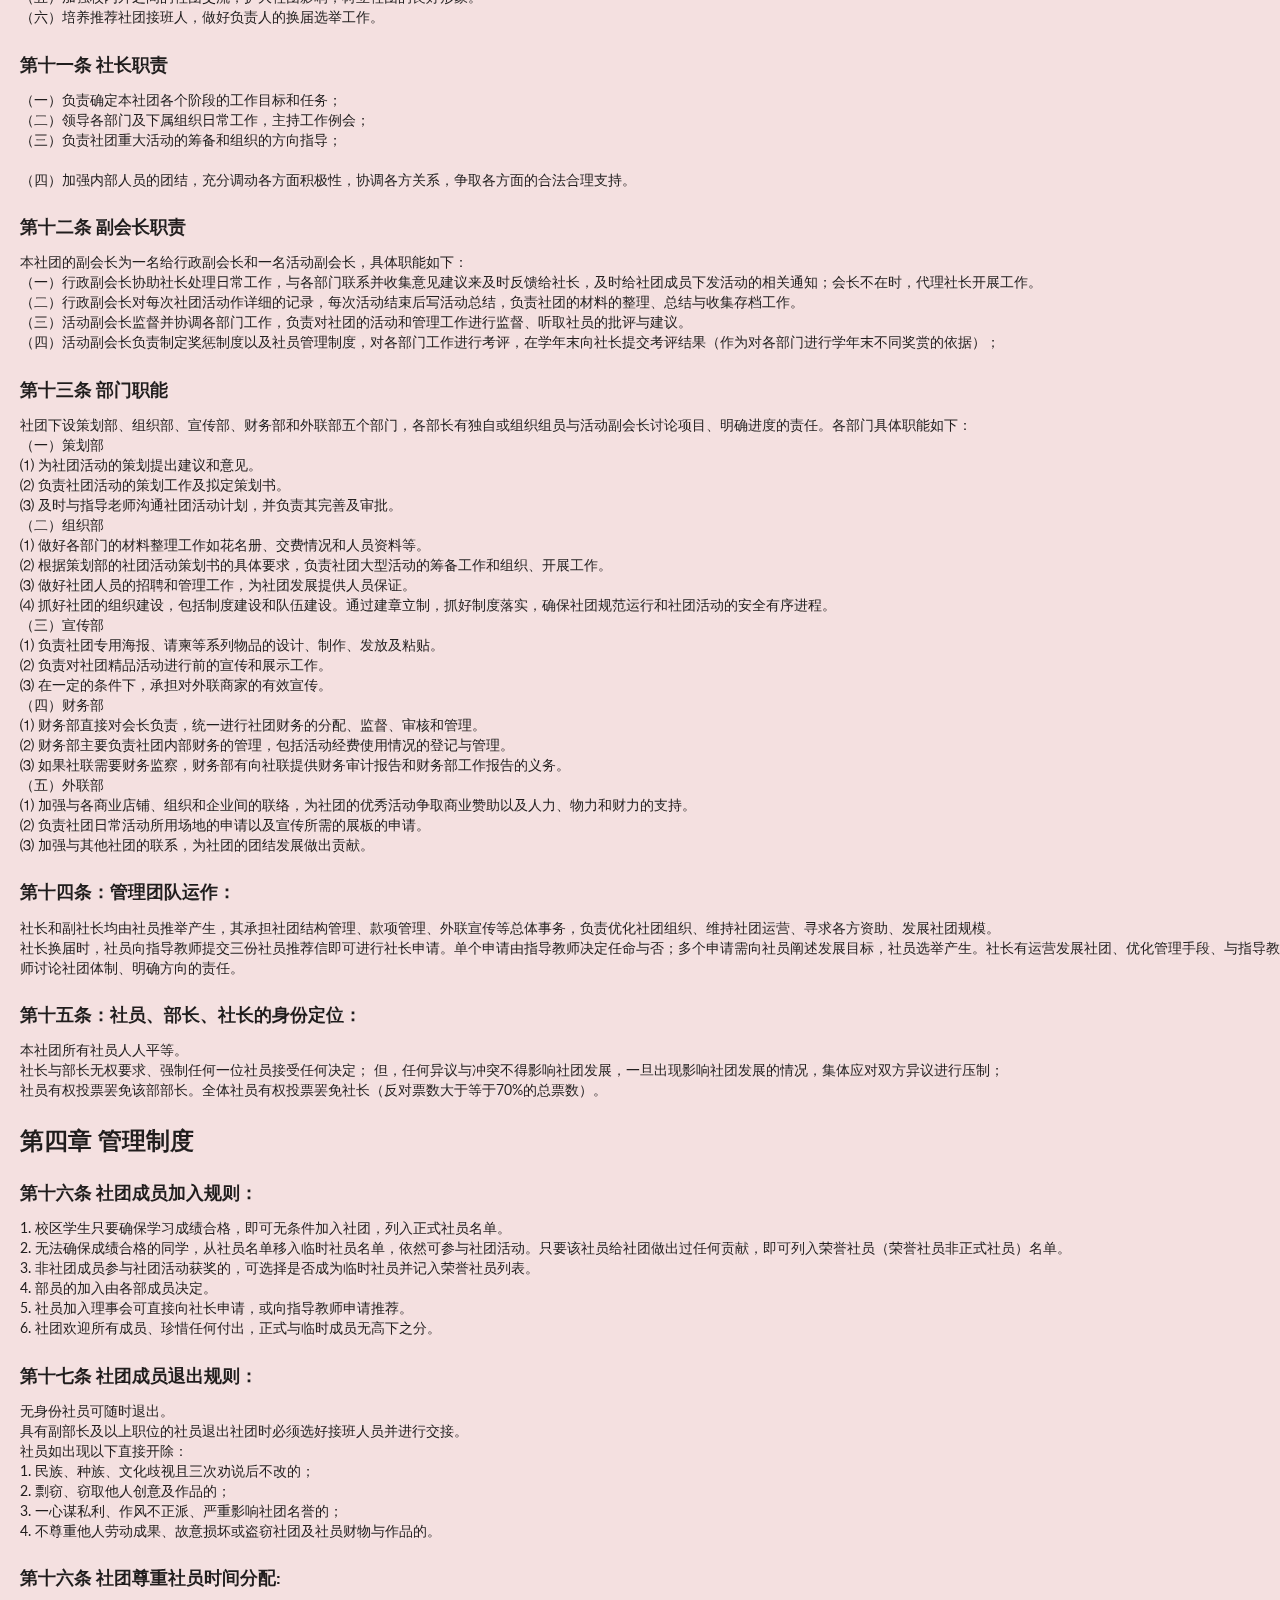
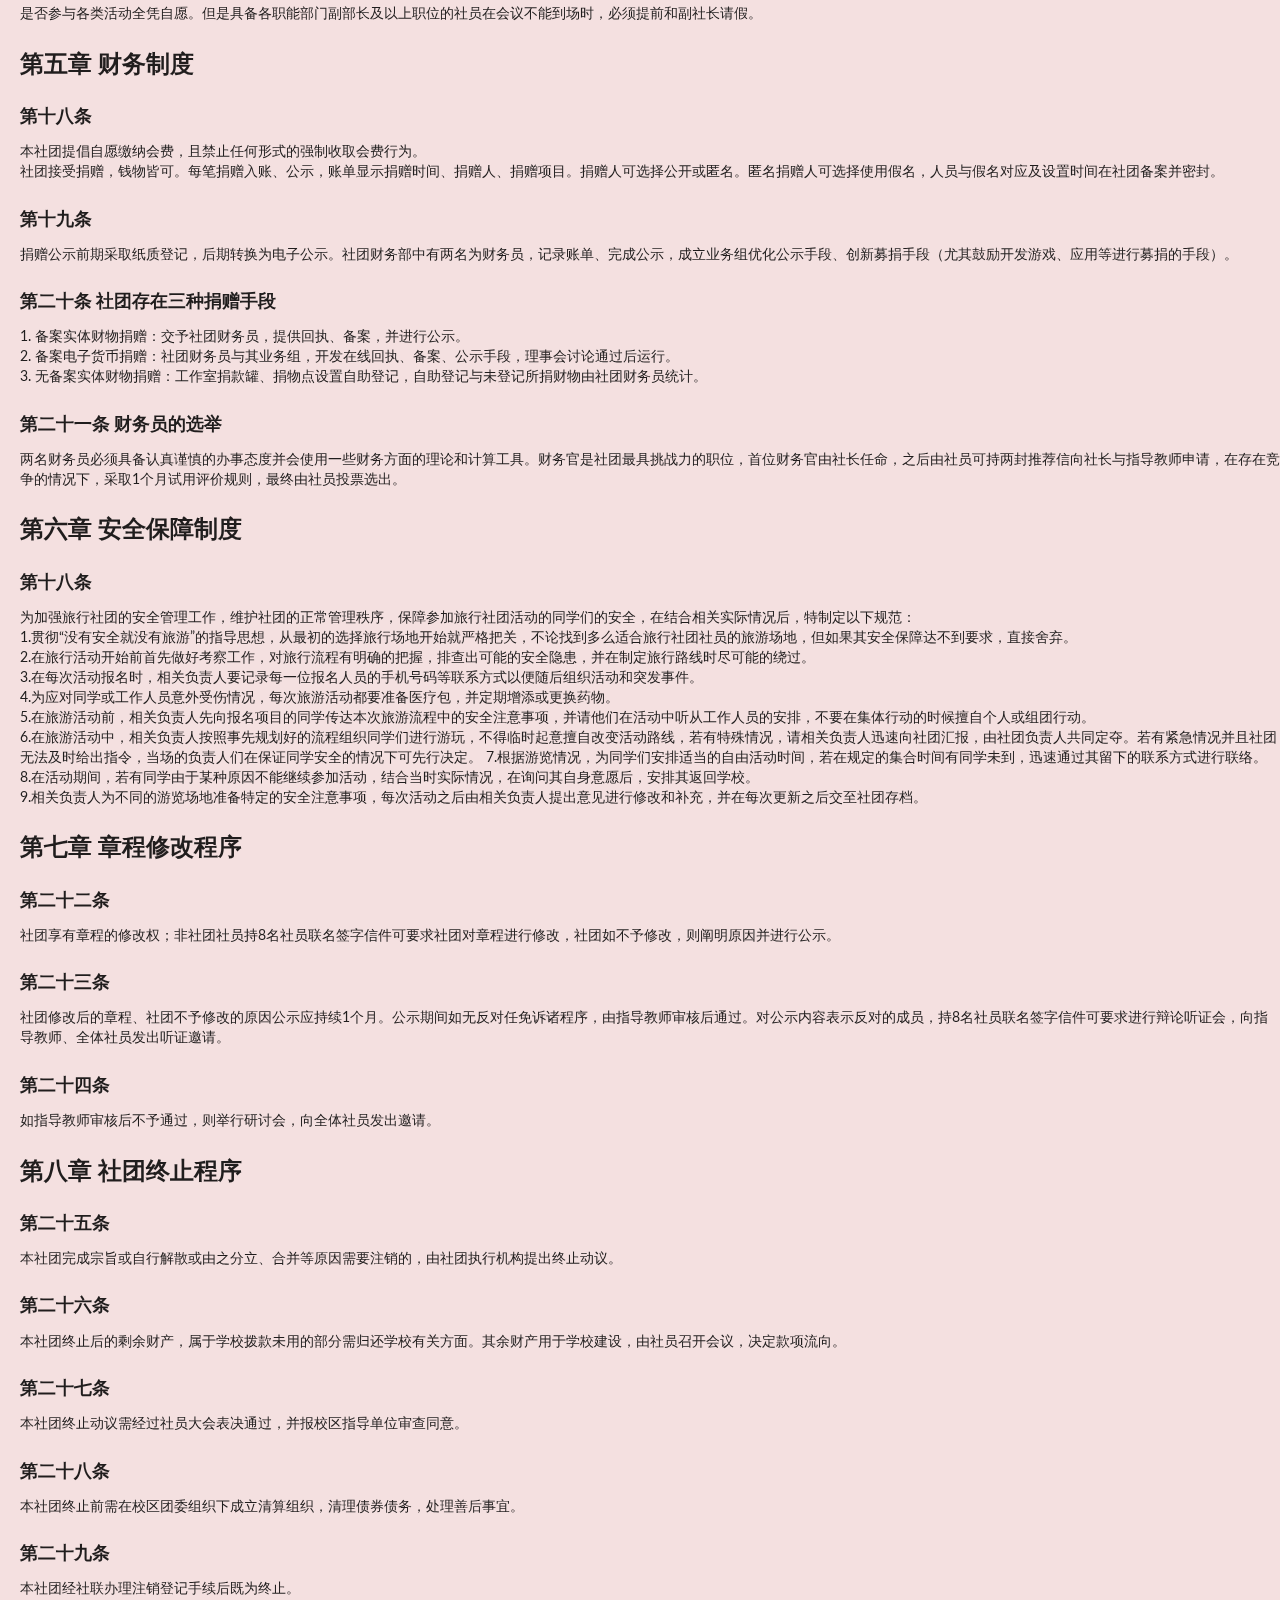
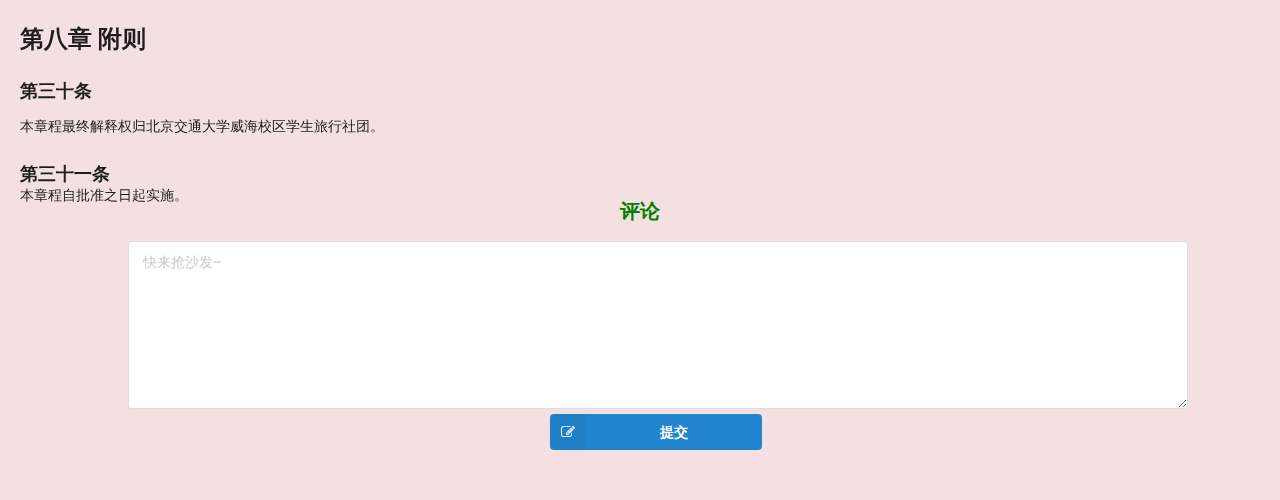
<file: others/guizhang.html>
<!DOCTYPE html>
<html>
  <head>
    <meta charset="utf-8">
    <title></title>
    <link rel="stylesheet" href="Semantic/semantic.css">
<link rel="stylesheet" href="css.css">
<link  media="(max-width:1000px)"rel="stylesheet" href="css1.css">
<link  media="(min-width:1000px)"rel="stylesheet" href="css3.css">
  </head>
  <body>
    <div class="main" id="mainid">
      <div class="back" >
</div>
      </div>
      <div class="ui icon input"style="position:absolute;top:130px;left:85%;width:13%">
  <input type="text" placeholder="搜索一下">
  <i class="inverted circular search link icon"></i>
</div>
<div class="ui blue seven item inverted menu"style="position:absolute;top:65px">
  <a class="white item"style="float:left;" href="index.html">网站首页</a>

  <div class="ui compact menu"style="background-color:rgba(33,133,208,1.00);width:150spx;">
  <div class="ui simple dropdown item"style="background-color:rgba(33,133,208,1.00);width:150px;">协会概况
    <i class="dropdown icon"></i><div class="menu">
      <a class="item" href="jianjie.html">协会简介</a>
      <a class="item" href="bumen.html">部门简介</a></div></div></div>
  <a class="white active item" href="guizhang.html">规章制度</a>
  <div class="ui compact menu"style="background-color:rgba(33,133,208,1.00);width:150spx;">
  <div class="ui simple dropdown item"style="background-color:rgba(33,133,208,1.00);width:150px;">服务指南
    <i class="dropdown icon"></i><div class="menu">
      <a class="item" href="zuixin.html">最新项目</a>
        <a class="item" href="baoming.html">报名</a></div></div></div>
  <div class="ui compact menu"style="background-color:rgba(33,133,208,1.00);width:150spx;">
  <div class="ui simple dropdown item"style="background-color:rgba(33,133,208,1.00);width:150px;">精彩活动
    <i class="dropdown icon"></i><div class="menu">
      <a class="item" href="caizhai.html">采摘</a>
      <a class="item" href="shengjingshan.html">圣经山</a>
      <a class="item" href="tianehu.html">天鹅湖</a>
    <a class="item" href="gengduo.html">更多</a></div></div></div>
<a class="white item" href="hezuo.html">合作交流</a>
    </div>
      <div class="p" id="pp">
      <div style="position:relation;top:450px;color:green;font-size:20px">
      <b>评论</b>
      </div>
       <div class="ui comments">
            </div>
      <div class="form"style="text-align:center">
      <form class="ui reply form">
        <div class="field"style="width:90%;">
          <textarea placeholder="快来抢沙发~"style="width:115%;"></textarea>
      <div class="blank6"style="width:10px;height:5px"></div>
        <div class="main2"style="width:115%;">
          <div class="ui blue labeled submit icon button"style="width:20%;height:5%;">

          <i class="icon edit">

          </i>
           提交
         </div>
         <div class="blank6"style="width:10px;height:10px"></div>
       </div>
     </form></div></div></div>
       <div class="title"style="text-align:center">
         <div class="head1"style="font-size:300%;height:79px;width:100%;color:rgb(0,0;0);font-style:oblique;font-family:华文行楷;background-image:url(2.jpg);position:absolute;left:0px">
           <b><br><br>北京交通大学威海校区旅行协会（旅协）</b></div>

 </div>
   </label>

  <div id="guizhangtitle">
    <h1>北京交通大学威海校区学生<br>
  旅行协会章程</h1>
  </div>
<div id="guizhangcontent">
<h2>第一章 总则</h2>

<h3>第一条 社团名称：</h3>
本组织全名是‘北京交通大学威海校区学生旅行协会Traveling Club’，简称‘旅协 TC’。

<h3>第二条 社团类别：</h3>
本社团属于兴趣爱好类社团。

<h3>第三条 社团性质：</h3>
北京交通大学威海校区学生为丰富学生课余生活、激发青春活力、促进学生开阔眼界博闻广识而创建的社团组织。

<h3>第四条 社团宗旨：</h3>
基于威海校区处于山东旅游经济带的地理优势，针对学生课余时间及节假日活动的安排受限于无人同行的情况，我们为有相同旅游爱好的同学提供彼此认识与交流的平台，并为其提供出行计划与组织出游等方面的服务。

<h3>第五条 社团口号：</h3>
  想玩就玩，说走就走

<h2>第二章 成员</h2>

<h3>第六条 成员资格：</h3>
本校在籍学生，遵守北京交通大学威海校区学生守则，对旅行方面有强烈的兴趣爱好。在不影响学习的条件下，愿意参与协会开展的短期旅行活动的同学可加入为正式成员（社员）。
<h3>第七条 社团活动中心思想：</h3>
本社团活动以发展兴趣爱好、提倡青春昂扬的绿色旅行为中心思想。成员参与社团活动的目标有结识热爱旅行的志同道合的人、锻炼人际交往能力、磨练团队合作技能、提升综合素质、建立全局观念、增强为同学服务的意识。成员活动不得影响专业学习，成员本身应具有奉献精神、服务意识，若成员认为社团活动影响学习、或其本人价值观与以上社团思想冲突，可即刻退团。
<h3>第八条 社员的权利与义务</h3>
<b>权利</b>
（一）本社社员在不与其他社团安排冲突的情况下可以参加其他社团的活动。<br>
（二）可对社团内社长和各部门干部的工作情况进行监督，并提出意见和建议。<br>
（三）可对社团财务状况进行查看、监督<br>
（四）社团成员在所在社团有权参与社团决策、享有选举权与被选举权，有按照社团章程担任社团管理职务的权利。<br>
（五）社员可享受社团给予的待遇。社团希望获得成员的各类捐助与支持，但社员有权不缴纳会费、不参与捐赠。社员有权追溯社团款项的去处，有权对自己的捐赠进行署名备案，有权选择保密备案的匿名捐赠。<br>
（六）学生社团各职能部门负责人如有违反本办法的有关规定和校纪校规而损害成员利益的，社团每一位成员都有权向社团联合会反映问题和情况。<br>

<b>义务</b>
（一）遵守本社团章程。在社团活动时，服从社团整体安排。<br>
（二）在任何场所自觉维持本社团的声誉，对自己确定参加的项目负责到底，如有意外情况不得不退出的，应事先选好接替人员、做好交接。<br>
（三）保护社团财物，保护他人寄放在社团的财物，尊重他人劳动成果，不剽窃、不窃取他人创意与作品。<br>
（四）社员所捐钱物，在社员退团后不予退回。社员友情赞助社团使用、但非捐赠的物品，应受所有社员保护；社员如对他人物品造成非正常损耗的损坏情况，应主动进行修理或赔偿。<br>
（五）社团成员应互帮互助，推动社团的发展。一般情况下，每次社团活动应按时参加，不得迟到、早退。<br>
（五）在需要的情况下，积极配合社团联合会对本社团进行调查和审核工作。<br>

<h2>第三章 组织机构</h2>

<h3>第九条 社团的管理。</h3>
本社团设立会长一名，副会长两名，各部门部长一名、副部长若干（由各部门只能及其部门人员数决定，社团初期时各副部长在开展社团活动2周后由部员推举所得）。本社团管理机构成员必须具备以下条件：<br>
（一）有一定组织能力，能吃苦耐劳；<br>
（二）思想积极上进；<br>
（三）工作中积极主动、团结同学，有一定的奉献精神。<br>

<h3>第十条 社长的权利和义务</h3>
（一）服从社联、团委的领导。<br>
（二）定期召开例会并制定本社团的规章制度、活动计划。<br>
（三）组织社团成员开展各项活动。<br>
（四）根据社团规章制度收取管理、使用会费。<br>
（五）加强校内外之间的社团交流，扩大社团影响，树立社团的良好形象。<br>
（六）培养推荐社团接班人，做好负责人的换届选举工作。<br>

<h3>第十一条 社长职责</h3>
（一）负责确定本社团各个阶段的工作目标和任务；<br>
（二）领导各部门及下属组织日常工作，主持工作例会；<br>
（三）负责社团重大活动的筹备和组织的方向指导；<br><br>
（四）加强内部人员的团结，充分调动各方面积极性，协调各方关系，争取各方面的合法合理支持。

<h3>第十二条 副会长职责</h3>
本社团的副会长为一名给行政副会长和一名活动副会长，具体职能如下：<br>
（一）行政副会长协助社长处理日常工作，与各部门联系并收集意见建议来及时反馈给社长，及时给社团成员下发活动的相关通知；会长不在时，代理社长开展工作。<br>
（二）行政副会长对每次社团活动作详细的记录，每次活动结束后写活动总结，负责社团的材料的整理、总结与收集存档工作。<br>
（三）活动副会长监督并协调各部门工作，负责对社团的活动和管理工作进行监督、听取社员的批评与建议。<br>
（四）活动副会长负责制定奖惩制度以及社员管理制度，对各部门工作进行考评，在学年末向社长提交考评结果（作为对各部门进行学年末不同奖赏的依据）；<br>
<h3>第十三条 部门职能</h3>
社团下设策划部、组织部、宣传部、财务部和外联部五个部门，各部长有独自或组织组员与活动副会长讨论项目、明确进度的责任。各部门具体职能如下：<br>
（一）策划部<br>
	⑴ 为社团活动的策划提出建议和意见。<br>
⑵ 负责社团活动的策划工作及拟定策划书。<br>
⑶ 及时与指导老师沟通社团活动计划，并负责其完善及审批。<br>

（二）组织部<br>
⑴ 做好各部门的材料整理工作如花名册、交费情况和人员资料等。<br>
⑵ 根据策划部的社团活动策划书的具体要求，负责社团大型活动的筹备工作和组织、开展工作。<br>
⑶ 做好社团人员的招聘和管理工作，为社团发展提供人员保证。<br>
⑷ 抓好社团的组织建设，包括制度建设和队伍建设。通过建章立制，抓好制度落实，确保社团规范运行和社团活动的安全有序进程。<br>

（三）宣传部<br>
	⑴ 负责社团专用海报、请柬等系列物品的设计、制作、发放及粘贴。<br>
	⑵ 负责对社团精品活动进行前的宣传和展示工作。<br>
	⑶ 在一定的条件下，承担对外联商家的有效宣传。<br>
（四）财务部<br>
	⑴ 财务部直接对会长负责，统一进行社团财务的分配、监督、审核和管理。<br>
	⑵ 财务部主要负责社团内部财务的管理，包括活动经费使用情况的登记与管理。<br>
⑶ 如果社联需要财务监察，财务部有向社联提供财务审计报告和财务部工作报告的义务。<br>
（五）外联部<br>
⑴ 加强与各商业店铺、组织和企业间的联络，为社团的优秀活动争取商业赞助以及人力、物力和财力的支持。<br>
⑵ 负责社团日常活动所用场地的申请以及宣传所需的展板的申请。<br>
⑶ 加强与其他社团的联系，为社团的团结发展做出贡献。<br>


<h3>第十四条：管理团队运作：</h3>
社长和副社长均由社员推举产生，其承担社团结构管理、款项管理、外联宣传等总体事务，负责优化社团组织、维持社团运营、寻求各方资助、发展社团规模。<br>
社长换届时，社员向指导教师提交三份社员推荐信即可进行社长申请。单个申请由指导教师决定任命与否；多个申请需向社员阐述发展目标，社员选举产生。社长有运营发展社团、优化管理手段、与指导教师讨论社团体制、明确方向的责任。
<br>
<h3>
第十五条：社员、部长、社长的身份定位：</h3>
本社团所有社员人人平等。<br>
社长与部长无权要求、强制任何一位社员接受任何决定；
但，任何异议与冲突不得影响社团发展，一旦出现影响社团发展的情况，集体应对双方异议进行压制；<br>
社员有权投票罢免该部部长。全体社员有权投票罢免社长（反对票数大于等于70%的总票数）。<br>

<h2>第四章 管理制度</h2>


<h3>第十六条 社团成员加入规则：</h3>
1. 校区学生只要确保学习成绩合格，即可无条件加入社团，列入正式社员名单。<br>
2. 无法确保成绩合格的同学，从社员名单移入临时社员名单，依然可参与社团活动。只要该社员给社团做出过任何贡献，即可列入荣誉社员（荣誉社员非正式社员）名单。<br>
3. 非社团成员参与社团活动获奖的，可选择是否成为临时社员并记入荣誉社员列表。<br>
4. 部员的加入由各部成员决定。<br>
5. 社员加入理事会可直接向社长申请，或向指导教师申请推荐。<br>
6. 社团欢迎所有成员、珍惜任何付出，正式与临时成员无高下之分。<br>

<h3>第十七条 社团成员退出规则：</h3>
无身份社员可随时退出。<br>
具有副部长及以上职位的社员退出社团时必须选好接班人员并进行交接。<br>
社员如出现以下直接开除：<br>
1. 民族、种族、文化歧视且三次劝说后不改的；<br>
2. 剽窃、窃取他人创意及作品的；<br>
3. 一心谋私利、作风不正派、严重影响社团名誉的；<br>
4. 不尊重他人劳动成果、故意损坏或盗窃社团及社员财物与作品的。<br>

<h3>第十六条 社团尊重社员时间分配:</h3>
  是否参与各类活动全凭自愿。但是具备各职能部门副部长及以上职位的社员在会议不能到场时，必须提前和副社长请假。


<h2>第五章 财务制度</h2>

<h3>第十八条</h3>
 本社团提倡自愿缴纳会费，且禁止任何形式的强制收取会费行为。
<br>
 社团接受捐赠，钱物皆可。每笔捐赠入账、公示，账单显示捐赠时间、捐赠人、捐赠项目。捐赠人可选择公开或匿名。匿名捐赠人可选择使用假名，人员与假名对应及设置时间在社团备案并密封。
<h3>第十九条</h3>
 捐赠公示前期采取纸质登记，后期转换为电子公示。社团财务部中有两名为财务员，记录账单、完成公示，成立业务组优化公示手段、创新募捐手段（尤其鼓励开发游戏、应用等进行募捐的手段）。
<h3>第二十条 社团存在三种捐赠手段</h3>
1. 备案实体财物捐赠：交予社团财务员，提供回执、备案，并进行公示。<br>
2. 备案电子货币捐赠：社团财务员与其业务组，开发在线回执、备案、公示手段，理事会讨论通过后运行。<br>
3. 无备案实体财物捐赠：工作室捐款罐、捐物点设置自助登记，自助登记与未登记所捐财物由社团财务员统计。<br>

<h3>第二十一条 财务员的选举</h3>
两名财务员必须具备认真谨慎的办事态度并会使用一些财务方面的理论和计算工具。财务官是社团最具挑战力的职位，首位财务官由社长任命，之后由社员可持两封推荐信向社长与指导教师申请，在存在竞争的情况下，采取1个月试用评价规则，最终由社员投票选出。

<h2>第六章 安全保障制度</h2>

<h3>第十八条</h3>
为加强旅行社团的安全管理工作，维护社团的正常管理秩序，保障参加旅行社团活动的同学们的安全，在结合相关实际情况后，特制定以下规范：<br>
1.贯彻“没有安全就没有旅游”的指导思想，从最初的选择旅行场地开始就严格把关，不论找到多么适合旅行社团社员的旅游场地，但如果其安全保障达不到要求，直接舍弃。<br>
2.在旅行活动开始前首先做好考察工作，对旅行流程有明确的把握，排查出可能的安全隐患，并在制定旅行路线时尽可能的绕过。<br>
3.在每次活动报名时，相关负责人要记录每一位报名人员的手机号码等联系方式以便随后组织活动和突发事件。<br>
4.为应对同学或工作人员意外受伤情况，每次旅游活动都要准备医疗包，并定期增添或更换药物。<br>
5.在旅游活动前，相关负责人先向报名项目的同学传达本次旅游流程中的安全注意事项，并请他们在活动中听从工作人员的安排，不要在集体行动的时候擅自个人或组团行动。<br>
6.在旅游活动中，相关负责人按照事先规划好的流程组织同学们进行游玩，不得临时起意擅自改变活动路线，若有特殊情况，请相关负责人迅速向社团汇报，由社团负责人共同定夺。若有紧急情况并且社团无法及时给出指令，当场的负责人们在保证同学安全的情况下可先行决定。
7.根据游览情况，为同学们安排适当的自由活动时间，若在规定的集合时间有同学未到，迅速通过其留下的联系方式进行联络。<br>
8.在活动期间，若有同学由于某种原因不能继续参加活动，结合当时实际情况，在询问其自身意愿后，安排其返回学校。<br>
9.相关负责人为不同的游览场地准备特定的安全注意事项，每次活动之后由相关负责人提出意见进行修改和补充，并在每次更新之后交至社团存档。<br>


<h2>第七章 章程修改程序</h2>

<h3>第二十二条</h3> 社团享有章程的修改权；非社团社员持8名社员联名签字信件可要求社团对章程进行修改，社团如不予修改，则阐明原因并进行公示。
<h3>第二十三条</h3> 社团修改后的章程、社团不予修改的原因公示应持续1个月。公示期间如无反对任免诉诸程序，由指导教师审核后通过。对公示内容表示反对的成员，持8名社员联名签字信件可要求进行辩论听证会，向指导教师、全体社员发出听证邀请。
<h3>第二十四条</h3> 如指导教师审核后不予通过，则举行研讨会，向全体社员发出邀请。




<h2>第八章 社团终止程序</h2>

<h3>第二十五条</h3> 本社团完成宗旨或自行解散或由之分立、合并等原因需要注销的，由社团执行机构提出终止动议。
<h3>第二十六条</h3> 本社团终止后的剩余财产，属于学校拨款未用的部分需归还学校有关方面。其余财产用于学校建设，由社员召开会议，决定款项流向。
<h3>第二十七条</h3> 本社团终止动议需经过社员大会表决通过，并报校区指导单位审查同意。
<h3>第二十八条</h3> 本社团终止前需在校区团委组织下成立清算组织，清理债券债务，处理善后事宜。
<h3>第二十九条</h3> 本社团经社联办理注销登记手续后既为终止。


<h2>第八章 附则</h2>
<h3>
第三十条</h3> 本章程最终解释权归北京交通大学威海校区学生旅行社团。
<h3>第三十一条</h3> 本章程自批准之日起实施。
</div>


   </div></input></div></div>
   </div>





  </body>
</html>
</file>
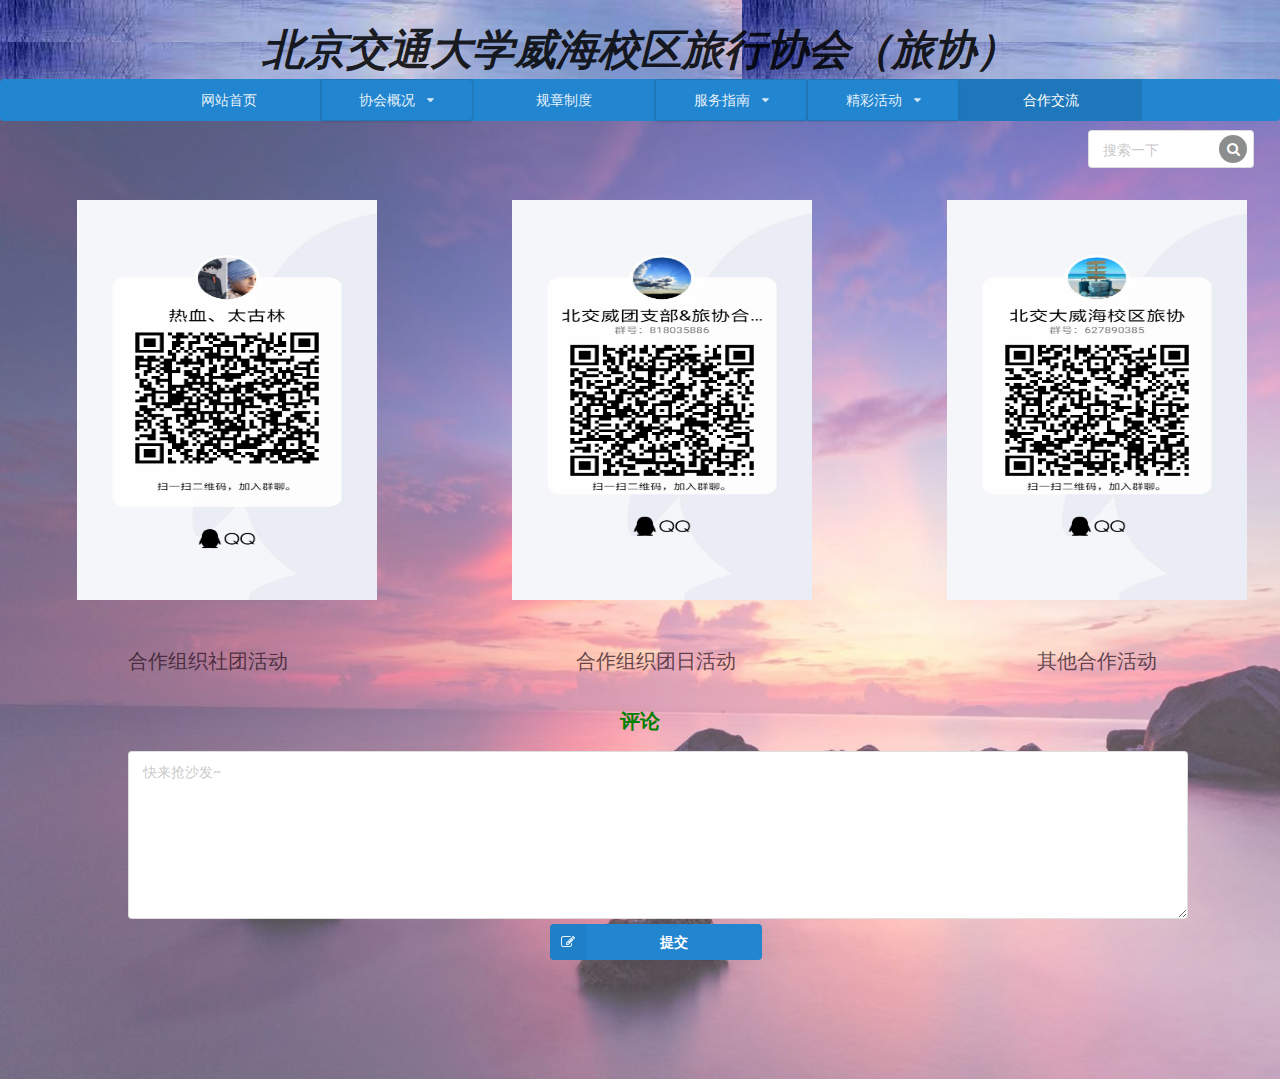
<file: others/hezuo.html>
<!DOCTYPE html>
<html>
  <head>
    <meta charset="utf-8">
    <title></title>
    <link rel="stylesheet" href="Semantic/semantic.css">
<link rel="stylesheet" href="css.css">
<link  media="(max-width:1000px)"rel="stylesheet" href="css1.css">
<link  media="(min-width:1000px)"rel="stylesheet" href="css3.css">
  </head>
  <body>
    <div class="main"style="width:100%;height:300px;">
      <div class="back">
        <img id="back" src="1.jpg" style="height:1000px;">
</div>
      </div>
      <div class="ui icon input"style="position:absolute;top:130px;left:85%;width:13%">
  <input type="text" placeholder="搜索一下">
  <i class="inverted circular search link icon"></i>
</div>
<div class="ui blue seven item inverted menu"style="position:absolute;top:65px">
  <a class="white item"style="float:left;" href="index.html">网站首页</a>

  <div class="ui compact menu"style="background-color:rgba(33,133,208,1.00);width:150spx;">
<div class="ui simple dropdown item"style="background-color: :rgba(33,133,208,1.00);width:150px; ">协会概况
    <i class="dropdown icon"></i><div class="menu">
      <a class="item" href="jianjie.html">协会简介</a>
      <a class="item" href="bumen.html">部门简介</a></div></div></div>
  <a class="white item" href="guizhang.html">规章制度</a>
  <div class="ui compact menu"style="background-color:rgba(33,133,208,1.00);width:150spx;">
  <div class="ui simple dropdown item"style="background-color:rgba(33,133,208,1.00);width:150px;">服务指南
    <i class="dropdown icon"></i><div class="menu">
      <a class="item" href="zuixin.html">最新项目</a>
        <a class="item" href="baoming.html">报名</a></div></div></div>
  <div class="ui compact menu"style="background-color:rgba(33,133,208,1.00);width:150spx;">
  <div class="ui simple dropdown item"style="background-color: rgba(33,133,208,1.00);;width:150px;">精彩活动
    <i class="dropdown icon"></i><div class="menu">
      <a class="item" href="caizhai.html">采摘</a>
      <a class="item" href="shengjingshan.html">圣经山</a>
      <a class="item" href="tianehu.html">天鹅湖</a>
    <a class="item" href="gengduo.html">更多</a></div></div></div>
<a class="white active item" href="hezuo.html">合作交流</a>
    </div>
      <div class="p"  style="position:absolute;top:710px">
      <div style="position:relation;top:450px;color:green;font-size:20px">
      <b>评论</b>
      </div>
       <div class="ui comments">
            </div>
      <div class="form"style="text-align:center">
      <form class="ui reply form">
        <div class="field"style="width:90%;">
          <textarea placeholder="快来抢沙发~"style="width:115%;"></textarea>
      <div class="blank6"style="width:10px;height:5px"></div>
        <div class="main2"style="width:115%;">
          <div class="ui blue labeled submit icon button"style="width:20%;height:5%;">

          <i class="icon edit">

          </i>
           提交
         </div>
         <div class="blank6"style="width:10px;height:10px"></div>
       </div>
     </form></div></div></div>
       <div class="title"style="text-align:center">
         <div class="head1"style="font-size:300%;height:79px;width:100%;color:rgb(0,0;0);font-style:oblique;font-family:华文行楷;background-image:url(2.jpg);position:absolute;left:0px">
           <b><br><br>北京交通大学威海校区旅行协会（旅协）</b></div>

 </div>
   </label>
</input></div></div>

   </div>
   <div id="tuanzhibu">
     合作组织团日活动
   </div>
<img src="hezuo.jpg" id="hezuopic">
<div id="shetuan">
  合作组织社团活动
</div>
<img src="shetuan.jpg" id="shetuanpic">
<div id="qita">
  其他合作活动
</div>
<img src="qita.jpg" id="qitapic">
  </body>
</html>
</file>
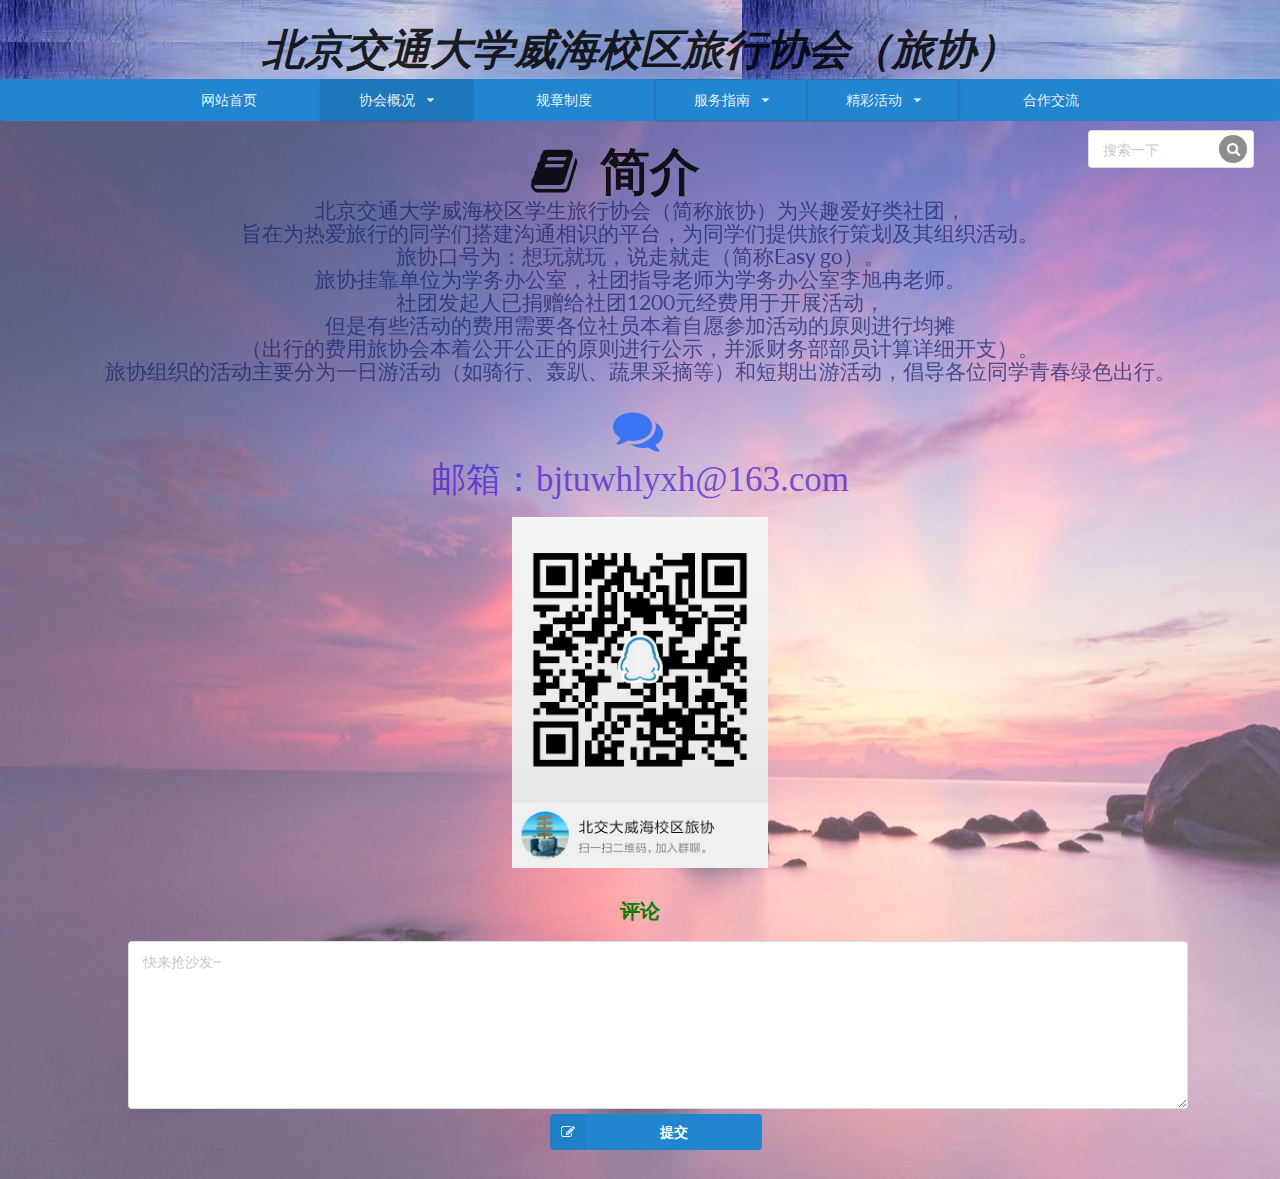
<file: others/jianjie.html>
<!DOCTYPE html>
<html>
  <head>
    <meta charset="utf-8">
    <title></title>
    <link rel="stylesheet" href="Semantic/semantic.css">
<link rel="stylesheet" href="css.css">
  </head>
  <body>
    <div class="main"style="width:100%;height:300px;">
      <div class="back">
        <img id="back" src="1.jpg"style="height:1100px;">
</div>
      </div>
      <div class="photo">
      </div>
      <div class="ui icon input"style="position:absolute;top:130px;left:85%;width:13%">
  <input type="text" placeholder="搜索一下">
  <i class="inverted circular search link icon"></i>
</div>
<div class="ui blue seven item inverted menu"style="position:absolute;top:65px">
  <a class="white item"style="float:left;" href="index.html">网站首页</a>

  <div class="ui compact menu"style="background-color:rgba(33,133,208,1.00);width:150spx;">
  <div class="ui simple dropdown item"style="background-color: rgba(0, 0, 0, 0.1);width:150px; ">协会概况
    <i class="dropdown icon"></i><div class="menu">
      <a class="item" href="jianjie.html">协会简介</a>
      <a class="item" href="bumen.html">部门简介</a></div></div></div>
  <a class="white item" href="guizhang.html">规章制度</a>
  <div class="ui compact menu"style="background-color:rgba(33,133,208,1.00);width:150spx;">
  <div class="ui simple dropdown item"style="background-color:rgba(33,133,208,1.00);width:150px;">服务指南
    <i class="dropdown icon"></i><div class="menu">
      <a class="item" href="zuixin.html">最新项目</a>
        <a class="item" href="baoming.html">报名</a></div></div></div>
  <div class="ui compact menu"style="background-color:rgba(33,133,208,1.00);width:150spx;">
  <div class="ui simple dropdown item"style="background-color:rgba(33,133,208,1.00);width:150px;">精彩活动
    <i class="dropdown icon"></i><div class="menu">
      <a class="item" href="caizhai.html">采摘</a>
      <a class="item" href="shengjingshan.html">圣经山</a>
      <a class="item" href="tianehu.html">天鹅湖</a>
    <a class="item" href="gengduo.html">更多</a></div></div></div>
<a class="white item" href="hezuo.html">合作交流</a>
    </div>
      <div class="p"style="position:absolute;top:900px">
      <div style="position:relation;top:450px;color:green;font-size:20px">
      <b>评论</b>
      </div>
       <div class="ui comments">
            </div>
      <div class="form"style="text-align:center">
      <form class="ui reply form">
        <div class="field"style="width:90%;">
          <textarea placeholder="快来抢沙发~"style="width:115%;"></textarea>
      <div class="blank6"style="width:10px;height:5px"></div>
        <div class="main2"style="width:115%;">
          <div class="ui blue labeled submit icon button"style="width:20%;height:5%;">

          <i class="icon edit">

          </i>
           提交
         </div>
         <div class="blank6"style="width:10px;height:10px"></div>
       </div>
     </form></div></div></div>
       <div class="title"style="text-align:center">
         <div class="head1"style="font-size:300%;height:79px;width:100%;color:rgb(0,0;0);font-style:oblique;font-family:华文行楷;background-image:url(2.jpg);position:absolute;left:0px">
           <b><br><br>北京交通大学威海校区旅行协会（旅协）</b></div>

 </div>
</label><div id="icon">
   <i class="book icon" data-filtered="filtered"></i>
       <b>简介</b></div>


   <div id="teag-list1">
     <a href="#" class="item"style="color:rgba(23,34,111,0.7);font-size:150%">北京交通大学威海校区学生旅行协会（简称旅协）为兴趣爱好类社团，</a><br>
     <a href="#" class="item"style="color:rgba(23,34,111,0.7);font-size:150%">旨在为热爱旅行的同学们搭建沟通相识的平台，为同学们提供旅行策划及其组织活动。</a><br>
     <a href="#" class="item"style="color:rgba(23,34,111,0.7);font-size:150%">旅协口号为：想玩就玩，说走就走（简称Easy go）。</a><br>
     <a href="#" class="item"style="color:rgba(23,34,111,0.7);font-size:150%">旅协挂靠单位为学务办公室，社团指导老师为学务办公室李旭冉老师。</a><br>
     <a href="#" class="item"style="color:rgba(23,34,111,0.7);font-size:150%">社团发起人已捐赠给社团1200元经费用于开展活动，</a><br>
     <a href="#" class="item"style="color:rgba(23,34,111,0.7);font-size:150%">但是有些活动的费用需要各位社员本着自愿参加活动的原则进行均摊</a><br>
     <a href="#" class="item"style="color:rgba(23,34,111,0.7);font-size:150%">（出行的费用旅协会本着公开公正的原则进行公示，并派财务部部员计算详细开支）。</a><br>
     <a href="#" class="item"style="color:rgba(23,34,111,0.7);font-size:150%">旅协组织的活动主要分为一日游活动（如骑行、轰趴、蔬果采摘等）和短期出游活动，倡导各位同学青春绿色出行。</a></div></div>
     <div id="text3"style="font-family:华文新魏">
     <label class="checkbox3" for="checkbox3" style="font-size:50px;color:rgb(57,116,245)">
 <i class="comments icon" data-filtered="filtered"></i>
     </label>
     <div class="tiag-list">
       <a href="#" class="item"style="color:rgba(70,23,211,0.7);font-size:250%">邮箱：bjtuwhlyxh@163.com</a><br><br>
       <a href="#" class="item"style="color:rgba(23,234,111,0.7)"><img class="image" src="11.jpg"style="width:20%;height:15%"></a>
   </div></input></div></div>
   </div>

  </body>
</html>
</file>
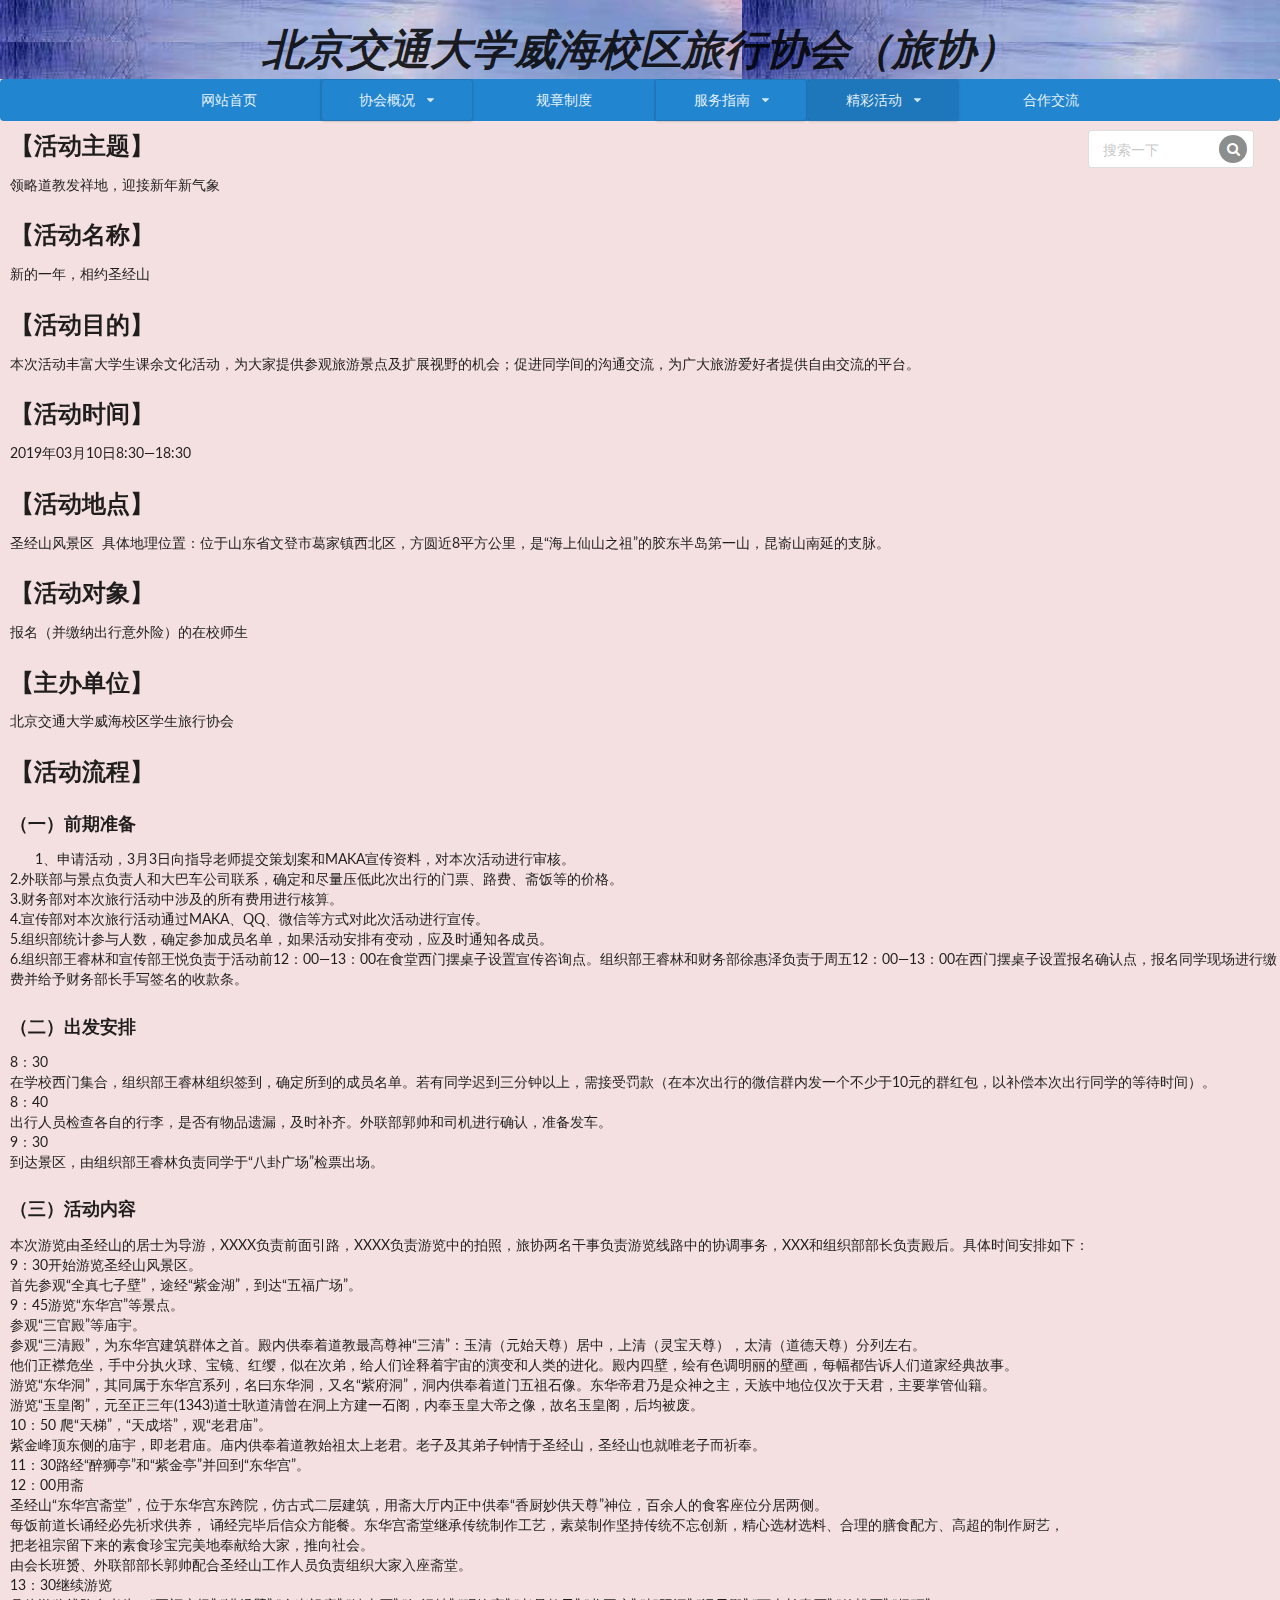
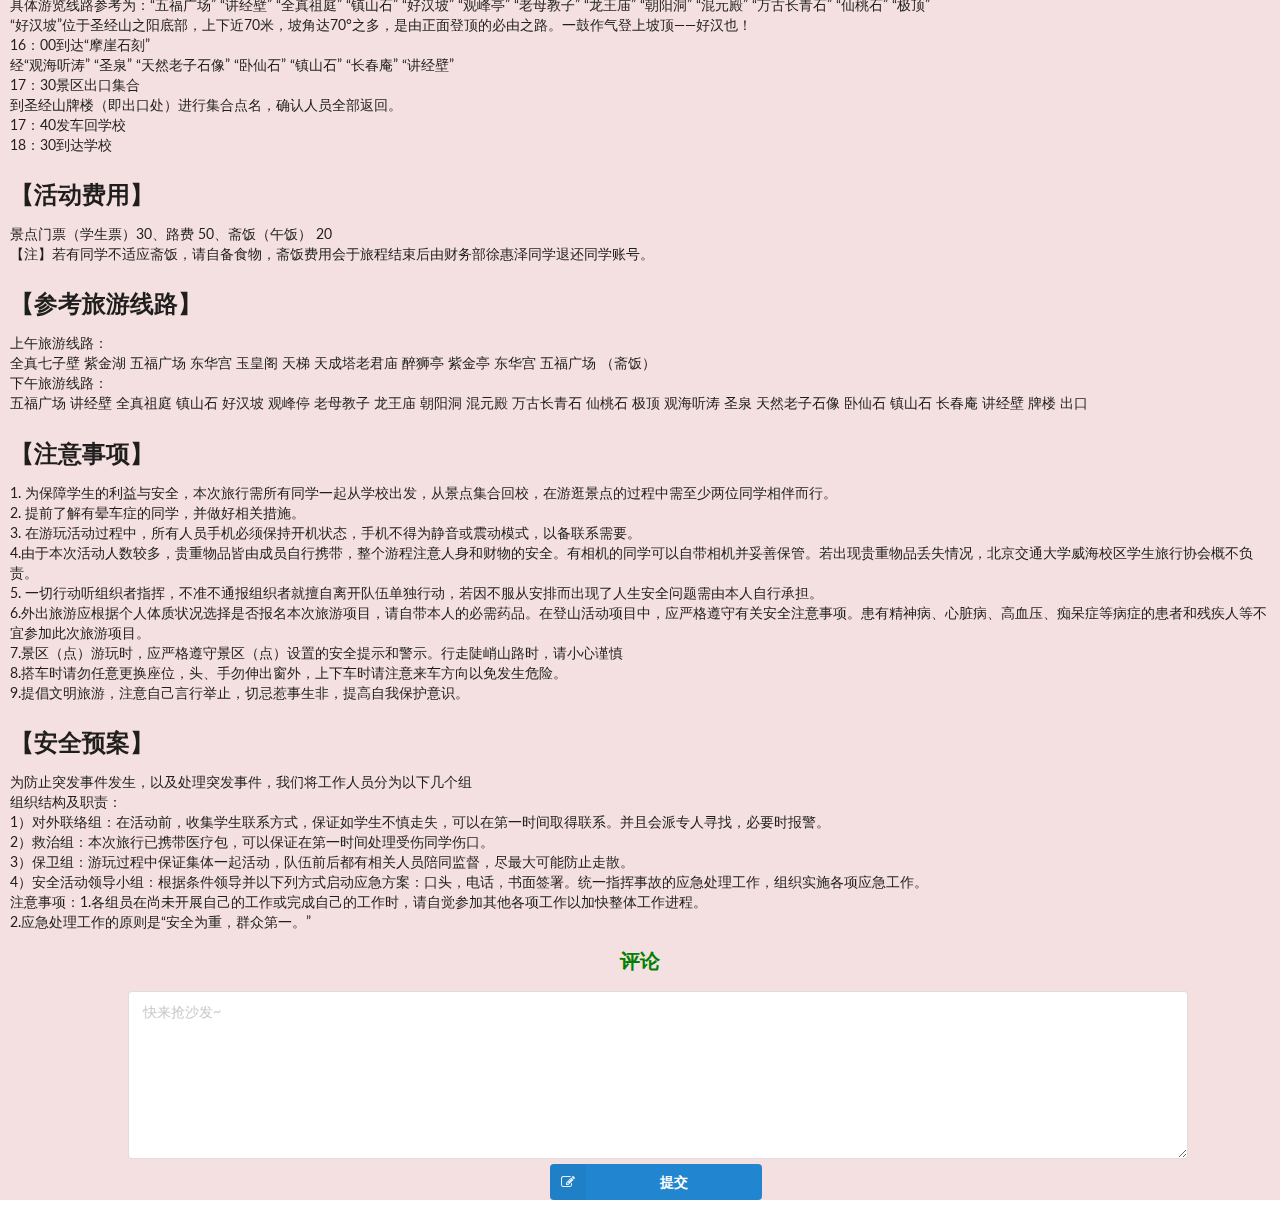
<file: others/shengjingshan.html>
<!DOCTYPE html>
<html>
  <head>
    <meta charset="utf-8">
    <title></title>
    <link rel="stylesheet" href="Semantic/semantic.css">
<link rel="stylesheet" href="css.css">
<link  media="(max-width:1000px)"rel="stylesheet" href="css1.css">
<link  media="(min-width:1000px)"rel="stylesheet" href="css3.css">
  </head>
  <body>
    <div class="main" id="mainshengjingshan"style="width:100%;background-color:rgba(200,100,100,0.2)">

      </div>
      <div class="ui icon input"style="position:absolute;top:130px;left:85%;width:13%">
  <input type="text" placeholder="搜索一下">
  <i class="inverted circular search link icon"></i>
</div>
<div class="ui blue seven item inverted menu"style="position:absolute;top:65px">
  <a class="white item"style="float:left;" href="index.html">网站首页</a>

  <div class="ui compact menu"style="background-color:rgba(33,133,208,1.00);width:150spx;">
<div class="ui simple dropdown item"style="background-color: :rgba(33,133,208,1.00);width:150px; ">协会概况
    <i class="dropdown icon"></i><div class="menu">
      <a class="item" href="jianjie.html">协会简介</a>
      <a class="item" href="bumen.html">部门简介</a></div></div></div>
  <a class="white item" href="guizhang.html">规章制度</a>
  <div class="ui compact menu"style="background-color:rgba(33,133,208,1.00);width:150spx;">
  <div class="ui simple dropdown item"style="background-color:rgba(33,133,208,1.00);width:150px;">服务指南
    <i class="dropdown icon"></i><div class="menu">
      <a class="item" href="zuixin.html">最新项目</a>
        <a class="item" href="baoming.html">报名</a></div></div></div>
  <div class="ui compact menu"style="background-color:rgba(33,133,208,1.00);width:150spx;">
  <div class="ui simple dropdown item"style="background-color: rgba(0, 0, 0, 0.1);;width:150px;">精彩活动
    <i class="dropdown icon"></i><div class="menu">
      <a class="item" href="caizhai.html">采摘</a>
      <a class="item" href="shengjingshan.html">圣经山</a>
      <a class="item" href="tianehu.html">天鹅湖</a>
    <a class="item" href="gengduo.html">更多</a></div></div></div>
<a class="white item" href="hezuo.html">合作交流</a>
    </div>
      <div class="p" id="ppshengjingshan" >
      <div style="position:relation;top:450px;color:green;font-size:20px">
      <b>评论</b>
      </div>
       <div class="ui comments">
            </div>
      <div class="form"style="text-align:center">
      <form class="ui reply form">
        <div class="field"style="width:90%;">
          <textarea placeholder="快来抢沙发~"style="width:115%;"></textarea>
      <div class="blank6"style="width:10px;height:5px"></div>
        <div class="main2"style="width:115%;">
          <div class="ui blue labeled submit icon button"style="width:20%;height:5%;">

          <i class="icon edit">

          </i>
           提交
         </div>
         <div class="blank6"style="width:10px;height:10px"></div>
       </div>
     </form></div></div></div>
       <div class="title"style="text-align:center">
         <div class="head1"style="font-size:300%;height:79px;width:100%;color:rgb(0,0;0);font-style:oblique;font-family:华文行楷;background-image:url(2.jpg);position:absolute;left:0px">
           <b><br><br>北京交通大学威海校区旅行协会（旅协）</b></div>

 </div>
   </label>

<div id="caizhai">
  <h2>【活动主题】</h2>
  领略道教发祥地，迎接新年新气象
  <h2>【活动名称】</h2>
  新的一年，相约圣经山
  <h2>【活动目的】</h2>
  本次活动丰富大学生课余文化活动，为大家提供参观旅游景点及扩展视野的机会；促进同学间的沟通交流，为广大旅游爱好者提供自由交流的平台。<br>
  <h2>【活动时间】</h2>
  2019年03月10日8:30—18:30
  <h2>【活动地点】</h2>
  圣经山风景区 
  具体地理位置：位于山东省文登市葛家镇西北区，方圆近8平方公里，是“海上仙山之祖”的胶东半岛第一山，昆嵛山南延的支脉。<br>
  <h2>【活动对象】</h2>
  报名（并缴纳出行意外险）的在校师生
  <h2>【主办单位】</h2>
  北京交通大学威海校区学生旅行协会
  <h2>【活动流程】</h2>
  <h3>（一）前期准备</h3> 
    1、申请活动，3月3日向指导老师提交策划案和MAKA宣传资料，对本次活动进行审核。<br>
  2.外联部与景点负责人和大巴车公司联系，确定和尽量压低此次出行的门票、路费、斋饭等的价格。<br>
  3.财务部对本次旅行活动中涉及的所有费用进行核算。<br>
  4.宣传部对本次旅行活动通过MAKA、QQ、微信等方式对此次活动进行宣传。<br>
  5.组织部统计参与人数，确定参加成员名单，如果活动安排有变动，应及时通知各成员。<br>
  6.组织部王睿林和宣传部王悦负责于活动前12：00—13：00在食堂西门摆桌子设置宣传咨询点。组织部王睿林和财务部徐惠泽负责于周五12：00—13：00在西门摆桌子设置报名确认点，报名同学现场进行缴费并给予财务部长手写签名的收款条。<br>
  <h3>（二）出发安排</h3>
  8：30<br>
  在学校西门集合，组织部王睿林组织签到，确定所到的成员名单。若有同学迟到三分钟以上，需接受罚款（在本次出行的微信群内发一个不少于10元的群红包，以补偿本次出行同学的等待时间）。<br>
  8：40<br>
  出行人员检查各自的行李，是否有物品遗漏，及时补齐。外联部郭帅和司机进行确认，准备发车。<br>
  9：30<br>
  到达景区，由组织部王睿林负责同学于“八卦广场”检票出场。<br>
  <h3>（三）活动内容</h3>
  本次游览由圣经山的居士为导游，XXXX负责前面引路，XXXX负责游览中的拍照，旅协两名干事负责游览线路中的协调事务，XXX和组织部部长负责殿后。具体时间安排如下：<br>
  9：30开始游览圣经山风景区。<br>
  首先参观“全真七子壁”，途经“紫金湖”，到达“五福广场”。<br>
  9：45游览“东华宫”等景点。<br>
  参观“三官殿”等庙宇。<br>
  参观“三清殿”，为东华宫建筑群体之首。殿内供奉着道教最高尊神“三清”：玉清（元始天尊）居中，上清（灵宝天尊），太清（道德天尊）分列左右。<br>
  他们正襟危坐，手中分执火球、宝镜、红缨，似在次弟，给人们诠释着宇宙的演变和人类的进化。殿内四壁，绘有色调明丽的壁画，每幅都告诉人们道家经典故事。<br>
  游览“东华洞”，其同属于东华宫系列，名曰东华洞，又名“紫府洞”，洞内供奉着道门五祖石像。东华帝君乃是众神之主，天族中地位仅次于天君，主要掌管仙籍。<br>
  游览“玉皇阁”，元至正三年(1343)道士耿道清曾在洞上方建一石阁，内奉玉皇大帝之像，故名玉皇阁，后均被废。<br>
  10：50 爬“天梯”，“天成塔”，观“老君庙”。<br>
  紫金峰顶东侧的庙宇，即老君庙。庙内供奉着道教始祖太上老君。老子及其弟子钟情于圣经山，圣经山也就唯老子而祈奉。<br>
  11：30路经“醉狮亭”和“紫金亭”并回到“东华宫”。<br>
  12：00用斋<br>
  圣经山“东华宫斋堂”，位于东华宫东跨院，仿古式二层建筑，用斋大厅内正中供奉“香厨妙供天尊”神位，百余人的食客座位分居两侧。<br>
  每饭前道长诵经必先祈求供养， 诵经完毕后信众方能餐。东华宫斋堂继承传统制作工艺，素菜制作坚持传统不忘创新，精心选材选料、合理的膳食配方、高超的制作厨艺，<br>
  把老祖宗留下来的素食珍宝完美地奉献给大家，推向社会。<br>
  由会长班赟、外联部部长郭帅配合圣经山工作人员负责组织大家入座斋堂。<br>
  13：30继续游览<br>

  具体游览线路参考为：“五福广场” “讲经壁” “全真祖庭” “镇山石” “好汉坡” “观峰亭” “老母教子” “龙王庙” “朝阳洞” “混元殿” “万古长青石” “仙桃石” “极顶”<br>
  “好汉坡”位于圣经山之阳底部，上下近70米，坡角达70°之多，是由正面登顶的必由之路。一鼓作气登上坡顶——好汉也！<br>
  16：00到达“摩崖石刻”<br>
  经“观海听涛” “圣泉” “天然老子石像” “卧仙石” “镇山石” “长春庵” “讲经壁”<br>
  17：30景区出口集合<br>
  到圣经山牌楼（即出口处）进行集合点名，确认人员全部返回。<br>
  17：40发车回学校<br>
  18：30到达学校<br>
  <h2>【活动费用】</h2>
  景点门票（学生票）30、路费 50、斋饭（午饭） 20<br>
  【注】若有同学不适应斋饭，请自备食物，斋饭费用会于旅程结束后由财务部徐惠泽同学退还同学账号。<br>
  <h2>【参考旅游线路】</h2>
  上午旅游线路：<br>
  全真七子壁 紫金湖 五福广场 东华宫 玉皇阁 天梯	天成塔老君庙 醉狮亭 紫金亭 东华宫 五福广场	（斋饭）<br>
  下午旅游线路：<br>
  五福广场 讲经壁 全真祖庭 镇山石 好汉坡 观峰停 	老母教子 龙王庙 朝阳洞 混元殿 万古长青石 	仙桃石 极顶 观海听涛 圣泉 天然老子石像 卧仙石 	镇山石 长春庵 讲经壁 牌楼 出口<br>


  <h2>【注意事项】</h2>
  1. 为保障学生的利益与安全，本次旅行需所有同学一起从学校出发，从景点集合回校，在游逛景点的过程中需至少两位同学相伴而行。<br>
  2. 提前了解有晕车症的同学，并做好相关措施。<br>
  3. 在游玩活动过程中，所有人员手机必须保持开机状态，手机不得为静音或震动模式，以备联系需要。<br>
  4.由于本次活动人数较多，贵重物品皆由成员自行携带，整个游程注意人身和财物的安全。有相机的同学可以自带相机并妥善保管。若出现贵重物品丢失情况，北京交通大学威海校区学生旅行协会概不负责。<br>
  5. 一切行动听组织者指挥，不准不通报组织者就擅自离开队伍单独行动，若因不服从安排而出现了人生安全问题需由本人自行承担。<br>
  6.外出旅游应根据个人体质状况选择是否报名本次旅游项目，请自带本人的必需药品。在登山活动项目中，应严格遵守有关安全注意事项。患有精神病、心脏病、高血压、痴呆症等病症的患者和残疾人等不宜参加此次旅游项目。<br>
  7.景区（点）游玩时，应严格遵守景区（点）设置的安全提示和警示。行走陡峭山路时，请小心谨慎<br>
  8.搭车时请勿任意更换座位，头、手勿伸出窗外，上下车时请注意来车方向以免发生危险。<br>
  9.提倡文明旅游，注意自己言行举止，切忌惹事生非，提高自我保护意识。<br>

  <h2>【安全预案】</h2>
  为防止突发事件发生，以及处理突发事件，我们将工作人员分为以下几个组<br>
  组织结构及职责：<br>
  1）对外联络组：在活动前，收集学生联系方式，保证如学生不慎走失，可以在第一时间取得联系。并且会派专人寻找，必要时报警。<br>
  2）救治组：本次旅行已携带医疗包，可以保证在第一时间处理受伤同学伤口。<br>
  3）保卫组：游玩过程中保证集体一起活动，队伍前后都有相关人员陪同监督，尽最大可能防止走散。<br>
  4）安全活动领导小组：根据条件领导并以下列方式启动应急方案：口头，电话，书面签署。统一指挥事故的应急处理工作，组织实施各项应急工作。<br>
  注意事项：1.各组员在尚未开展自己的工作或完成自己的工作时，请自觉参加其他各项工作以加快整体工作进程。<br>
  				2.应急处理工作的原则是“安全为重，群众第一。”<br>
</div>

   </div></input></div></div>
   </div>

  </body>
</html>
</file>
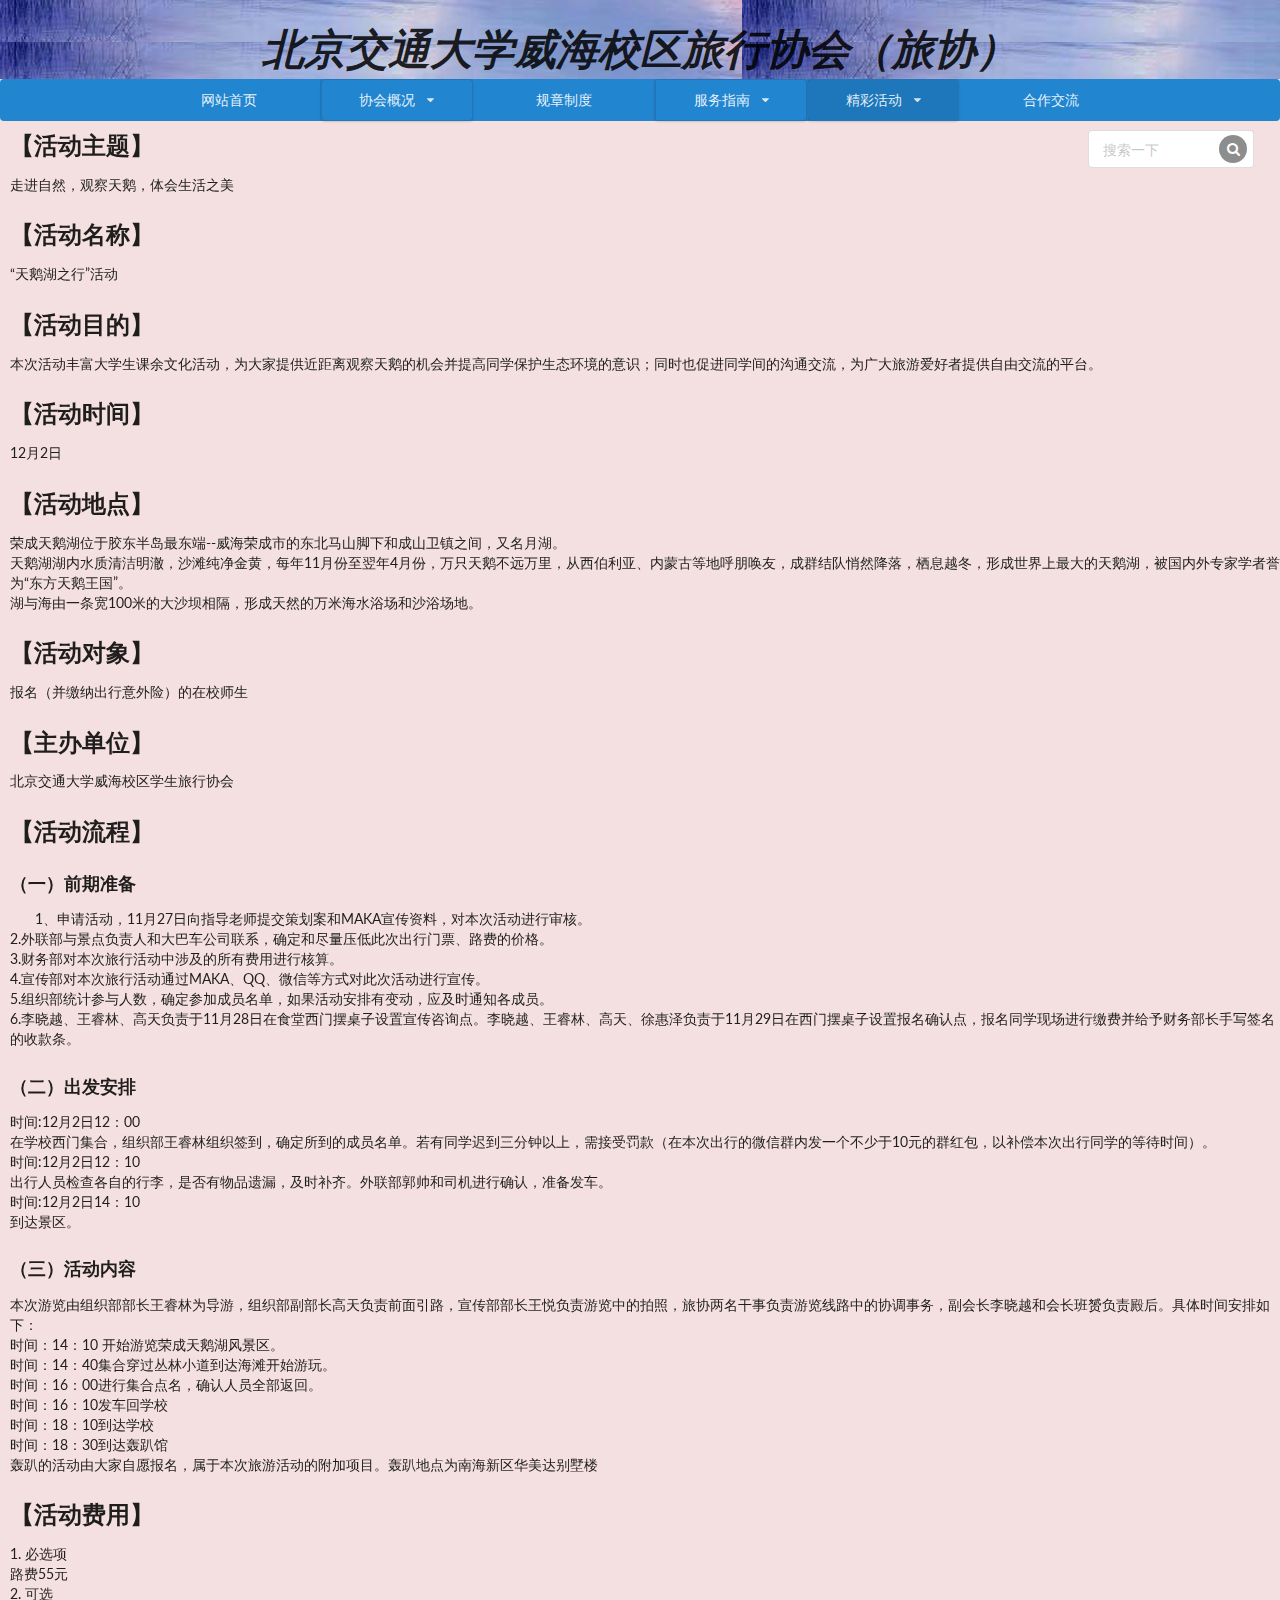
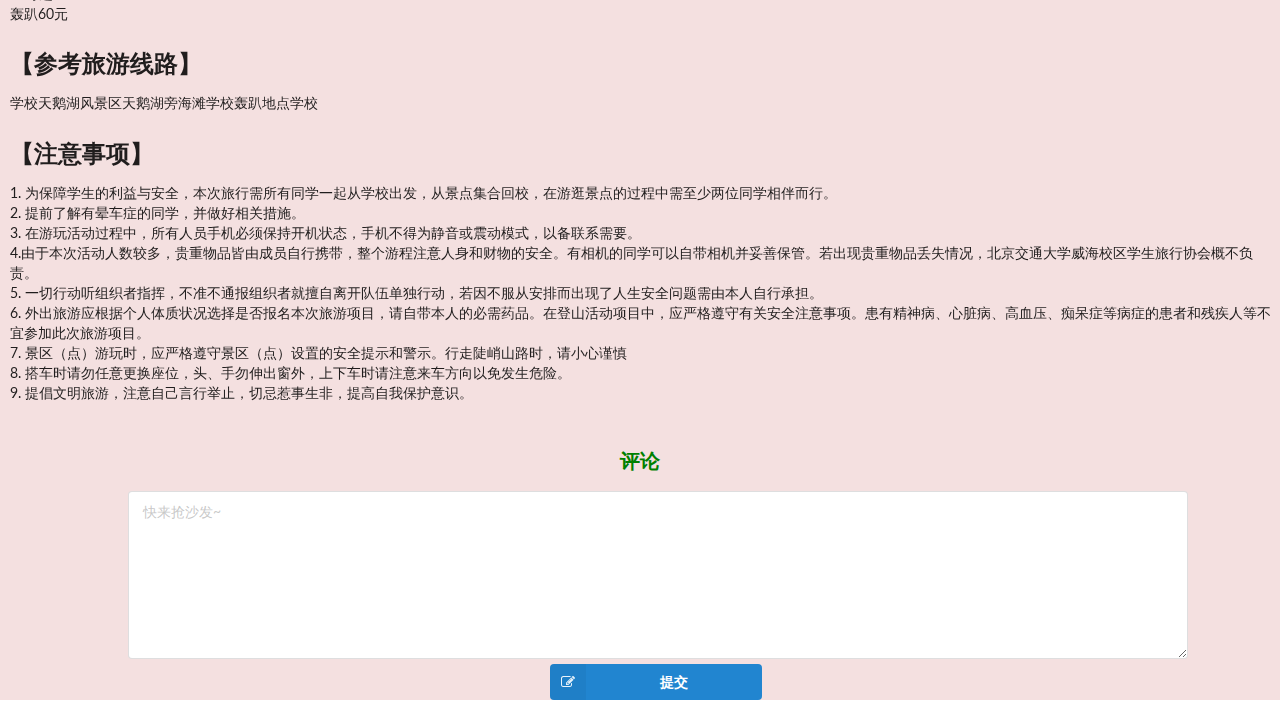
<file: others/tianehu.html>
<!DOCTYPE html>
<html>
  <head>
    <meta charset="utf-8">
    <title></title>
    <link rel="stylesheet" href="Semantic/semantic.css">
<link rel="stylesheet" href="css.css">
  </head>
  <body>
    <div class="main"style="width:100%;height:2300px;background-color:rgba(200,100,100,0.2)">

      </div>
      <div class="ui icon input"style="position:absolute;top:130px;left:85%;width:13%">
  <input type="text" placeholder="搜索一下">
  <i class="inverted circular search link icon"></i>
</div>
<div class="ui blue seven item inverted menu"style="position:absolute;top:65px">
  <a class="white item"style="float:left;" href="index.html">网站首页</a>

  <div class="ui compact menu"style="background-color:rgba(33,133,208,1.00);width:150spx;">
<div class="ui simple dropdown item"style="background-color: :rgba(33,133,208,1.00);width:150px; ">协会概况
    <i class="dropdown icon"></i><div class="menu">
      <a class="item" href="jianjie.html">协会简介</a>
      <a class="item" href="bumen.html">部门简介</a></div></div></div>
  <a class="white item" href="guizhang.html">规章制度</a>
  <div class="ui compact menu"style="background-color:rgba(33,133,208,1.00);width:150spx;">
  <div class="ui simple dropdown item"style="background-color:rgba(33,133,208,1.00);width:150px;">服务指南
    <i class="dropdown icon"></i><div class="menu">
      <a class="item" href="zuixin.html">最新项目</a>
        <a class="item" href="baoming.html">报名</a></div></div></div>
  <div class="ui compact menu"style="background-color:rgba(33,133,208,1.00);width:150spx;">
  <div class="ui simple dropdown item"style="background-color: rgba(0, 0, 0, 0.1);;width:150px;">精彩活动
    <i class="dropdown icon"></i><div class="menu">
      <a class="item" href="caizhai.html">采摘</a>
      <a class="item" href="shengjingshan.html">圣经山</a>
      <a class="item" href="tianehu.html">天鹅湖</a>
    <a class="item" href="gengduo.html">更多</a></div></div></div>
<a class="white item" href="hezuo.html">合作交流</a>
    </div>
      <div class="p"  style="position:absolute;top:2050px">
      <div style="position:relation;top:450px;color:green;font-size:20px">
      <b>评论</b>
      </div>
       <div class="ui comments">
            </div>
      <div class="form"style="text-align:center">
      <form class="ui reply form">
        <div class="field"style="width:90%;">
          <textarea placeholder="快来抢沙发~"style="width:115%;"></textarea>
      <div class="blank6"style="width:10px;height:5px"></div>
        <div class="main2"style="width:115%;">
          <div class="ui blue labeled submit icon button"style="width:20%;height:5%;">

          <i class="icon edit">

          </i>
           提交
         </div>
         <div class="blank6"style="width:10px;height:10px"></div>
       </div>
     </form></div></div></div>
       <div class="title"style="text-align:center">
         <div class="head1"style="font-size:300%;height:79px;width:100%;color:rgb(0,0;0);font-style:oblique;font-family:华文行楷;background-image:url(2.jpg);position:absolute;left:0px">
           <b><br><br>北京交通大学威海校区旅行协会（旅协）</b></div>

 </div>
   </label>

<div id="caizhai">
  <h2>【活动主题】</h2>
走进自然，观察天鹅，体会生活之美   
<h2>【活动名称】</h2>
“天鹅湖之行”活动  
<h2>【活动目的】</h2>
本次活动丰富大学生课余文化活动，为大家提供近距离观察天鹅的机会并提高同学保护生态环境的意识；同时也促进同学间的沟通交流，为广大旅游爱好者提供自由交流的平台。
<h2>【活动时间】</h2>
12月2日 
<h2>【活动地点】</h2>
荣成天鹅湖位于胶东半岛最东端--威海荣成市的东北马山脚下和成山卫镇之间，又名月湖。<br>
天鹅湖湖内水质清洁明澈，沙滩纯净金黄，每年11月份至翌年4月份，万只天鹅不远万里，从西伯利亚、内蒙古等地呼朋唤友，成群结队悄然降落，栖息越冬，形成世界上最大的天鹅湖，被国内外专家学者誉为“东方天鹅王国”。<br>
湖与海由一条宽100米的大沙坝相隔，形成天然的万米海水浴场和沙浴场地。<br>
<h2>【活动对象】</h2>
报名（并缴纳出行意外险）的在校师生
<h2>【主办单位】</h2>
北京交通大学威海校区学生旅行协会
<h2>【活动流程】</h2>
<h3>（一）前期准备</h3> 
  1、申请活动，11月27日向指导老师提交策划案和MAKA宣传资料，对本次活动进行审核。<br>
2.外联部与景点负责人和大巴车公司联系，确定和尽量压低此次出行门票、路费的价格。<br>
3.财务部对本次旅行活动中涉及的所有费用进行核算。<br>
4.宣传部对本次旅行活动通过MAKA、QQ、微信等方式对此次活动进行宣传。<br>
5.组织部统计参与人数，确定参加成员名单，如果活动安排有变动，应及时通知各成员。<br>
6.李晓越、王睿林、高天负责于11月28日在食堂西门摆桌子设置宣传咨询点。李晓越、王睿林、高天、徐惠泽负责于11月29日在西门摆桌子设置报名确认点，报名同学现场进行缴费并给予财务部长手写签名的收款条。<br>
<h3>（二）出发安排</h3>
时间:12月2日12：00<br>
在学校西门集合，组织部王睿林组织签到，确定所到的成员名单。若有同学迟到三分钟以上，需接受罚款（在本次出行的微信群内发一个不少于10元的群红包，以补偿本次出行同学的等待时间）。<br>
时间:12月2日12：10<br>
出行人员检查各自的行李，是否有物品遗漏，及时补齐。外联部郭帅和司机进行确认，准备发车。<br>
时间:12月2日14：10<br>
到达景区。<br>
<h3>（三）活动内容</h3>
本次游览由组织部部长王睿林为导游，组织部副部长高天负责前面引路，宣传部部长王悦负责游览中的拍照，旅协两名干事负责游览线路中的协调事务，副会长李晓越和会长班赟负责殿后。具体时间安排如下：<br>
时间：14：10 开始游览荣成天鹅湖风景区。<br>
时间：14：40集合穿过丛林小道到达海滩开始游玩。<br>
时间：16：00进行集合点名，确认人员全部返回。<br>
时间：16：10发车回学校<br>
时间：18：10到达学校<br>
时间：18：30到达轰趴馆<br>
轰趴的活动由大家自愿报名，属于本次旅游活动的附加项目。轰趴地点为南海新区华美达别墅楼<br>
<h2>【活动费用】</h2>
1. 必选项<br>
   路费55元<br>
2. 可选<br>
 	轰趴60元<br>
<h2>【参考旅游线路】</h2>
学校天鹅湖风景区天鹅湖旁海滩学校轰趴地点学校
<h2>【注意事项】</h2>
1. 为保障学生的利益与安全，本次旅行需所有同学一起从学校出发，从景点集合回校，在游逛景点的过程中需至少两位同学相伴而行。<br>
2. 提前了解有晕车症的同学，并做好相关措施。<br>
3. 在游玩活动过程中，所有人员手机必须保持开机状态，手机不得为静音或震动模式，以备联系需要。<br>
4.由于本次活动人数较多，贵重物品皆由成员自行携带，整个游程注意人身和财物的安全。有相机的同学可以自带相机并妥善保管。若出现贵重物品丢失情况，北京交通大学威海校区学生旅行协会概不负责。<br>
5. 一切行动听组织者指挥，不准不通报组织者就擅自离开队伍单独行动，若因不服从安排而出现了人生安全问题需由本人自行承担。<br>
6. 外出旅游应根据个人体质状况选择是否报名本次旅游项目，请自带本人的必需药品。在登山活动项目中，应严格遵守有关安全注意事项。患有精神病、心脏病、高血压、痴呆症等病症的患者和残疾人等不宜参加此次旅游项目。<br>
7. 景区（点）游玩时，应严格遵守景区（点）设置的安全提示和警示。行走陡峭山路时，请小心谨慎<br>
8. 搭车时请勿任意更换座位，头、手勿伸出窗外，上下车时请注意来车方向以免发生危险。<br>
9. 提倡文明旅游，注意自己言行举止，切忌惹事生非，提高自我保护意识。<br>
</div>

   </div></input></div></div>
   </div>

  </body>
</html>
</file>
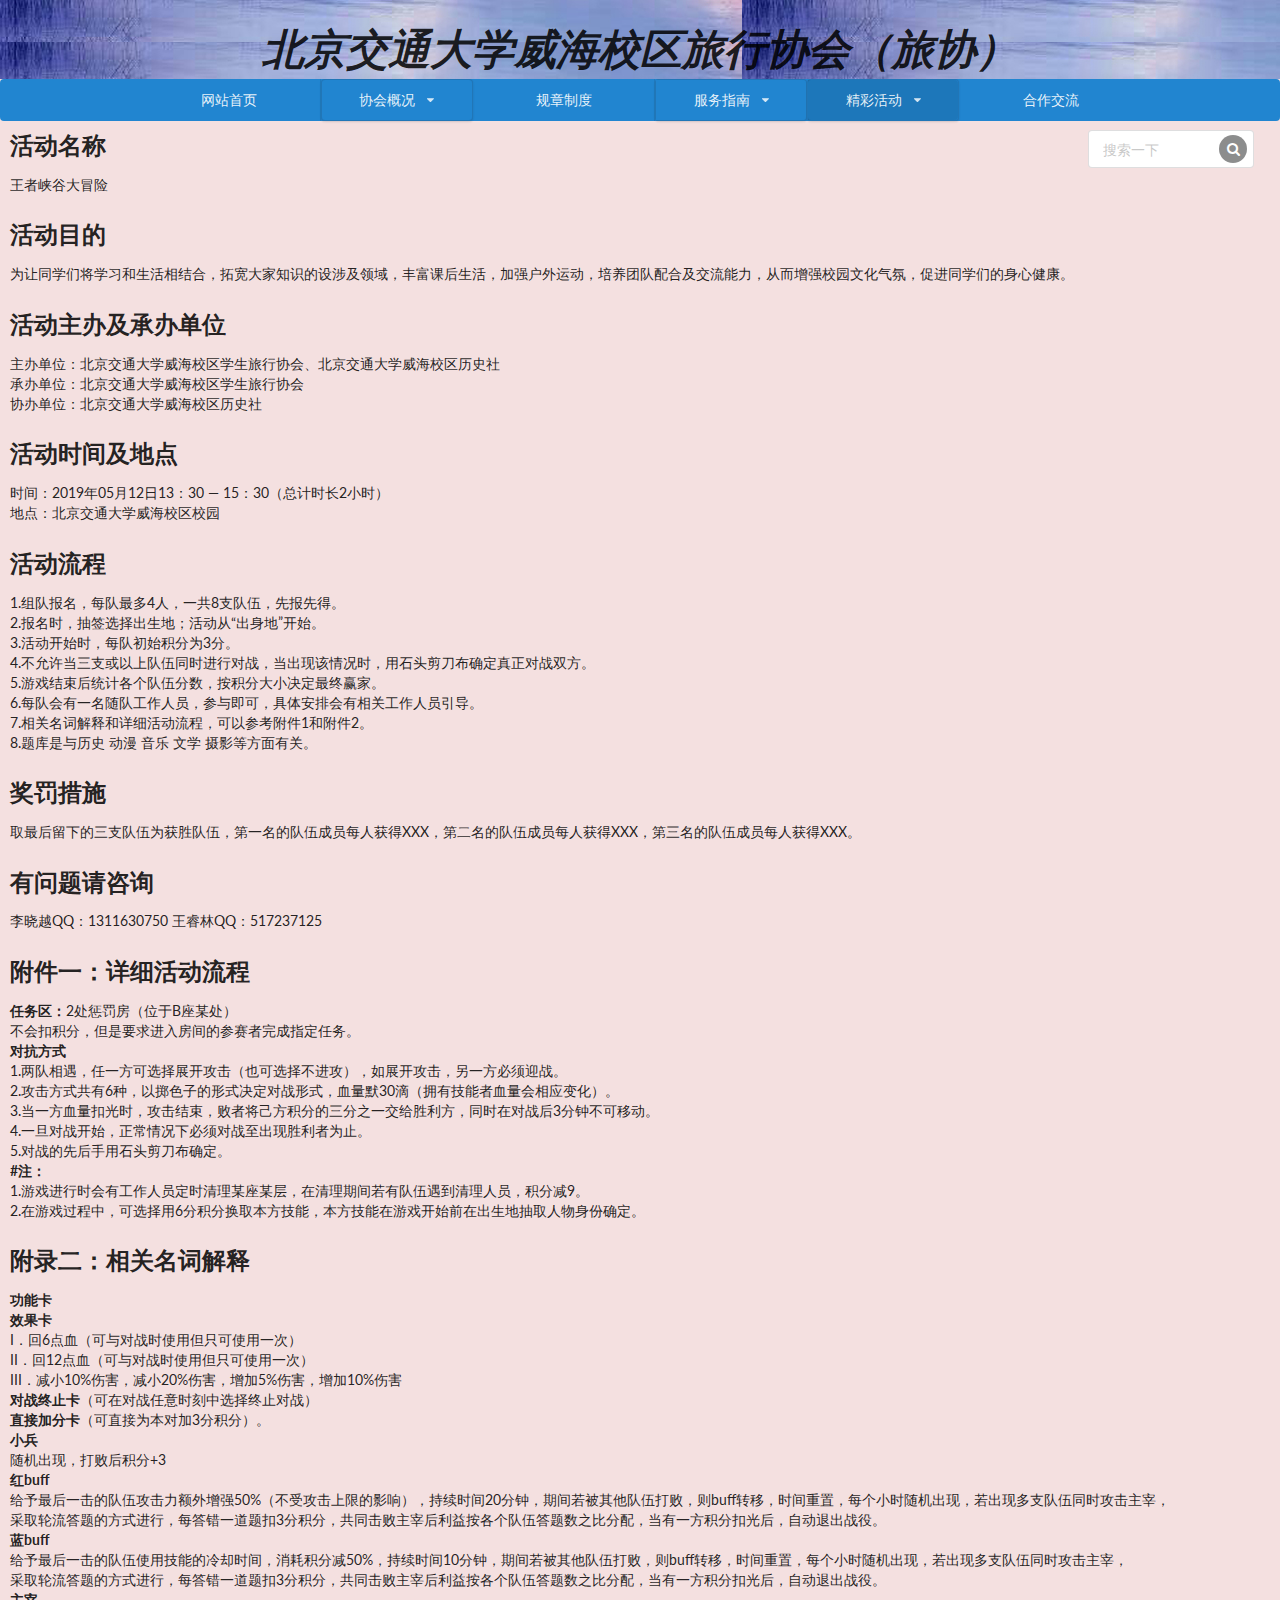
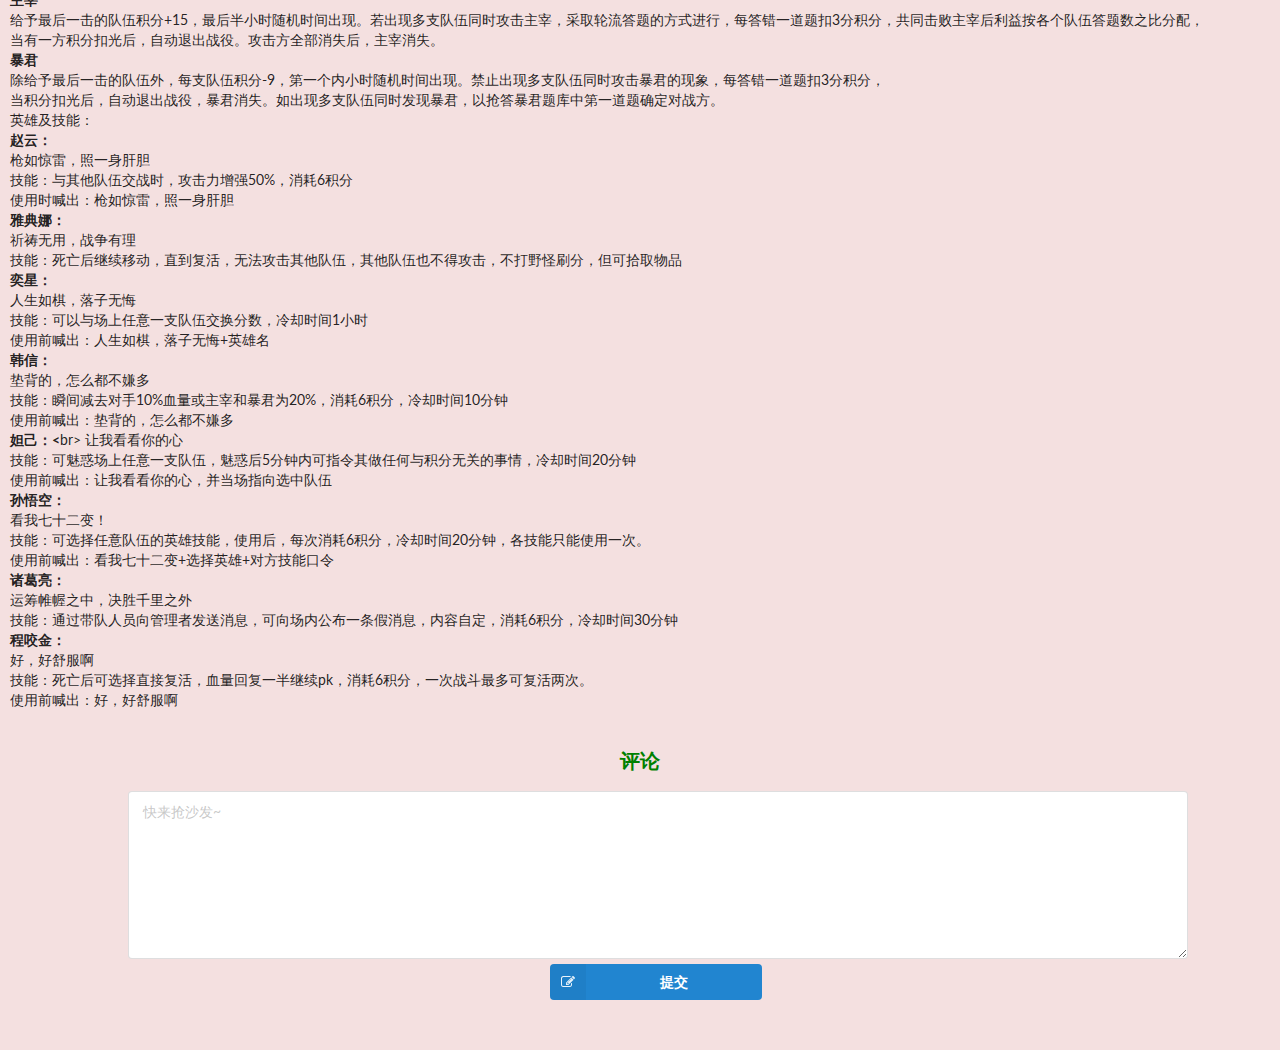
<file: others/wangzhexiagu.html>
<!DOCTYPE html>
<html>
  <head>
    <meta charset="utf-8">
    <title></title>
    <link rel="stylesheet" href="Semantic/semantic.css">
<link rel="stylesheet" href="css.css">
  </head>
  <body>
    <div class="main"style="width:100%;height:2650px;background-color:rgba(200,100,100,0.2)">

      </div>
      <div class="ui icon input"style="position:absolute;top:130px;left:85%;width:13%">
  <input type="text" placeholder="搜索一下">
  <i class="inverted circular search link icon"></i>
</div>
<div class="ui blue seven item inverted menu"style="position:absolute;top:65px">
  <a class="white item"style="float:left;" href="index.html">网站首页</a>

  <div class="ui compact menu"style="background-color:rgba(33,133,208,1.00);width:150spx;">
<div class="ui simple dropdown item"style="background-color: :rgba(33,133,208,1.00);width:150px; ">协会概况
    <i class="dropdown icon"></i><div class="menu">
      <a class="item" href="jianjie.html">协会简介</a>
      <a class="item" href="bumen.html">部门简介</a></div></div></div>
  <a class="white item" href="guizhang.html">规章制度</a>
  <div class="ui compact menu"style="background-color:rgba(33,133,208,1.00);width:150spx;">
  <div class="ui simple dropdown item"style="background-color:rgba(33,133,208,1.00);width:150px;">服务指南
    <i class="dropdown icon"></i><div class="menu">
      <a class="item" href="zuixin.html">最新项目</a>
        <a class="item" href="baoming.html">报名</a></div></div></div>
  <div class="ui compact menu"style="background-color:rgba(33,133,208,1.00);width:150spx;">
  <div class="ui simple dropdown item"style="background-color: rgba(0, 0, 0, 0.1);;width:150px;">精彩活动
    <i class="dropdown icon"></i><div class="menu">
      <a class="item" href="caizhai.html">采摘</a>
      <a class="item" href="shengjingshan.html">圣经山</a>
      <a class="item" href="tianehu.html">天鹅湖</a>
    <a class="item" href="gengduo.html">更多</a></div></div></div>
<a class="white item" href="hezuo.html">合作交流</a>
    </div>
      <div class="p"  style="position:absolute;top:2350px">
      <div style="position:relation;top:450px;color:green;font-size:20px">
      <b>评论</b>
      </div>
       <div class="ui comments">
            </div>
      <div class="form"style="text-align:center">
      <form class="ui reply form">
        <div class="field"style="width:90%;">
          <textarea placeholder="快来抢沙发~"style="width:115%;"></textarea>
      <div class="blank6"style="width:10px;height:5px"></div>
        <div class="main2"style="width:115%;">
          <div class="ui blue labeled submit icon button"style="width:20%;height:5%;">

          <i class="icon edit">

          </i>
           提交
         </div>
         <div class="blank6"style="width:10px;height:10px"></div>
       </div>
     </form></div></div></div>
       <div class="title"style="text-align:center">
         <div class="head1"style="font-size:300%;height:79px;width:100%;color:rgb(0,0;0);font-style:oblique;font-family:华文行楷;background-image:url(2.jpg);position:absolute;left:0px">
           <b><br><br>北京交通大学威海校区旅行协会（旅协）</b></div>

 </div>
   </label>

<div id="caizhai">
  <h2>活动名称</h2>
      王者峡谷大冒险
  <h2>活动目的</h2>
      为让同学们将学习和生活相结合，拓宽大家知识的设涉及领域，丰富课后生活，加强户外运动，培养团队配合及交流能力，从而增强校园文化气氛，促进同学们的身心健康。
  <h2>活动主办及承办单位</h2>
      主办单位：北京交通大学威海校区学生旅行协会、北京交通大学威海校区历史社<br>
      承办单位：北京交通大学威海校区学生旅行协会<br>
      协办单位：北京交通大学威海校区历史社<br>
  <h2>活动时间及地点</h2>
      时间：2019年05月12日13：30 — 15：30（总计时长2小时）<br>
     地点：北京交通大学威海校区校园<br>
  <h2>活动流程</h2>
  1.组队报名，每队最多4人，一共8支队伍，先报先得。<br>
      2.报名时，抽签选择出生地；活动从“出身地”开始。<br>
  3.活动开始时，每队初始积分为3分。<br>
  4.不允许当三支或以上队伍同时进行对战，当出现该情况时，用石头剪刀布确定真正对战双方。<br>
  5.游戏结束后统计各个队伍分数，按积分大小决定最终赢家。<br>
  6.每队会有一名随队工作人员，参与即可，具体安排会有相关工作人员引导。<br>
  7.相关名词解释和详细活动流程，可以参考附件1和附件2。<br>
  8.题库是与历史 动漫 音乐 文学 摄影等方面有关。<br>
  <h2>奖罚措施</h2>
      取最后留下的三支队伍为获胜队伍，第一名的队伍成员每人获得XXX，第二名的队伍成员每人获得XXX，第三名的队伍成员每人获得XXX。
  <h2>有问题请咨询</h2>
       李晓越QQ：1311630750
  王睿林QQ：517237125


<h2>附件一：详细活动流程</h2>
  <b>任务区：</b>2处惩罚房（位于B座某处）<br>
  不会扣积分，但是要求进入房间的参赛者完成指定任务。<br>
  <b>对抗方式</b><br>
  1.两队相遇，任一方可选择展开攻击（也可选择不进攻），如展开攻击，另一方必须迎战。	<br>
  2.攻击方式共有6种，以掷色子的形式决定对战形式，血量默30滴（拥有技能者血量会相应变化）。<br>
  3.当一方血量扣光时，攻击结束，败者将己方积分的三分之一交给胜利方，同时在对战后3分钟不可移动。<br>
  4.一旦对战开始，正常情况下必须对战至出现胜利者为止。<br>
  5.对战的先后手用石头剪刀布确定。<br>
  <b>#注：</b><br>
  1.游戏进行时会有工作人员定时清理某座某层，在清理期间若有队伍遇到清理人员，积分减9。<br>
  2.在游戏过程中，可选择用6分积分换取本方技能，本方技能在游戏开始前在出生地抽取人物身份确定。<br>


<h2>附录二：相关名词解释</h2>
  <b>功能卡</b><br>
  <b>效果卡</b><br>
  I．回6点血（可与对战时使用但只可使用一次）<br>
  II．回12点血（可与对战时使用但只可使用一次）<br>
  III．减小10%伤害，减小20%伤害，增加5%伤害，增加10%伤害<br>
  <b>对战终止卡</b>（可在对战任意时刻中选择终止对战）<br>
  <b>直接加分卡</b>（可直接为本对加3分积分）。<br>

  <b>小兵</b><br>
  随机出现，打败后积分+3<br>

  <b>红buff</b><br>
  给予最后一击的队伍攻击力额外增强50%（不受攻击上限的影响），持续时间20分钟，期间若被其他队伍打败，则buff转移，时间重置，每个小时随机出现，若出现多支队伍同时攻击主宰，<br>
  采取轮流答题的方式进行，每答错一道题扣3分积分，共同击败主宰后利益按各个队伍答题数之比分配，当有一方积分扣光后，自动退出战役。<br>

  <b>蓝buff</b><br>
  给予最后一击的队伍使用技能的冷却时间，消耗积分减50%，持续时间10分钟，期间若被其他队伍打败，则buff转移，时间重置，每个小时随机出现，若出现多支队伍同时攻击主宰，<br>
  采取轮流答题的方式进行，每答错一道题扣3分积分，共同击败主宰后利益按各个队伍答题数之比分配，当有一方积分扣光后，自动退出战役。<br>

  <b>主宰</b><br>
  给予最后一击的队伍积分+15，最后半小时随机时间出现。若出现多支队伍同时攻击主宰，采取轮流答题的方式进行，每答错一道题扣3分积分，共同击败主宰后利益按各个队伍答题数之比分配，<br>
  当有一方积分扣光后，自动退出战役。攻击方全部消失后，主宰消失。<br>

  <b>暴君</b><br>
  除给予最后一击的队伍外，每支队伍积分-9，第一个内小时随机时间出现。禁止出现多支队伍同时攻击暴君的现象，每答错一道题扣3分积分，<br>
  当积分扣光后，自动退出战役，暴君消失。如出现多支队伍同时发现暴君，以抢答暴君题库中第一道题确定对战方。<br>

  英雄及技能：<br>
  <b>赵云：</b><br>
  枪如惊雷，照一身肝胆<br>
  技能：与其他队伍交战时，攻击力增强50%，消耗6积分<br>
  使用时喊出：枪如惊雷，照一身肝胆<br>
  <b>雅典娜：</b><br>
  祈祷无用，战争有理<br>
  技能：死亡后继续移动，直到复活，无法攻击其他队伍，其他队伍也不得攻击，不打野怪刷分，但可拾取物品<br>
  <b>奕星：</b><br>
  人生如棋，落子无悔<br>
  技能：可以与场上任意一支队伍交换分数，冷却时间1小时<br>
  使用前喊出：人生如棋，落子无悔+英雄名<br>
  <b>韩信：</b><br>
  垫背的，怎么都不嫌多<br>
  技能：瞬间减去对手10%血量或主宰和暴君为20%，消耗6积分，冷却时间10分钟<br>
  使用前喊出：垫背的，怎么都不嫌多<br>
  <b>妲己：<</b>br>
  让我看看你的心<br>
  技能：可魅惑场上任意一支队伍，魅惑后5分钟内可指令其做任何与积分无关的事情，冷却时间20分钟<br>
  使用前喊出：让我看看你的心，并当场指向选中队伍<br>
  <b>孙悟空：</b><br>
  看我七十二变！<br>
  技能：可选择任意队伍的英雄技能，使用后，每次消耗6积分，冷却时间20分钟，各技能只能使用一次。<br>
  使用前喊出：看我七十二变+选择英雄+对方技能口令<br>
  <b>诸葛亮：</b><br>
  运筹帷幄之中，决胜千里之外<br>
  技能：通过带队人员向管理者发送消息，可向场内公布一条假消息，内容自定，消耗6积分，冷却时间30分钟<br>

  <b>程咬金：</b><br>
  好，好舒服啊<br>
  技能：死亡后可选择直接复活，血量回复一半继续pk，消耗6积分，一次战斗最多可复活两次。<br>
  使用前喊出：好，好舒服啊<br>
</div>

   </div></input></div></div>
   </div>

  </body>
</html>
</file>
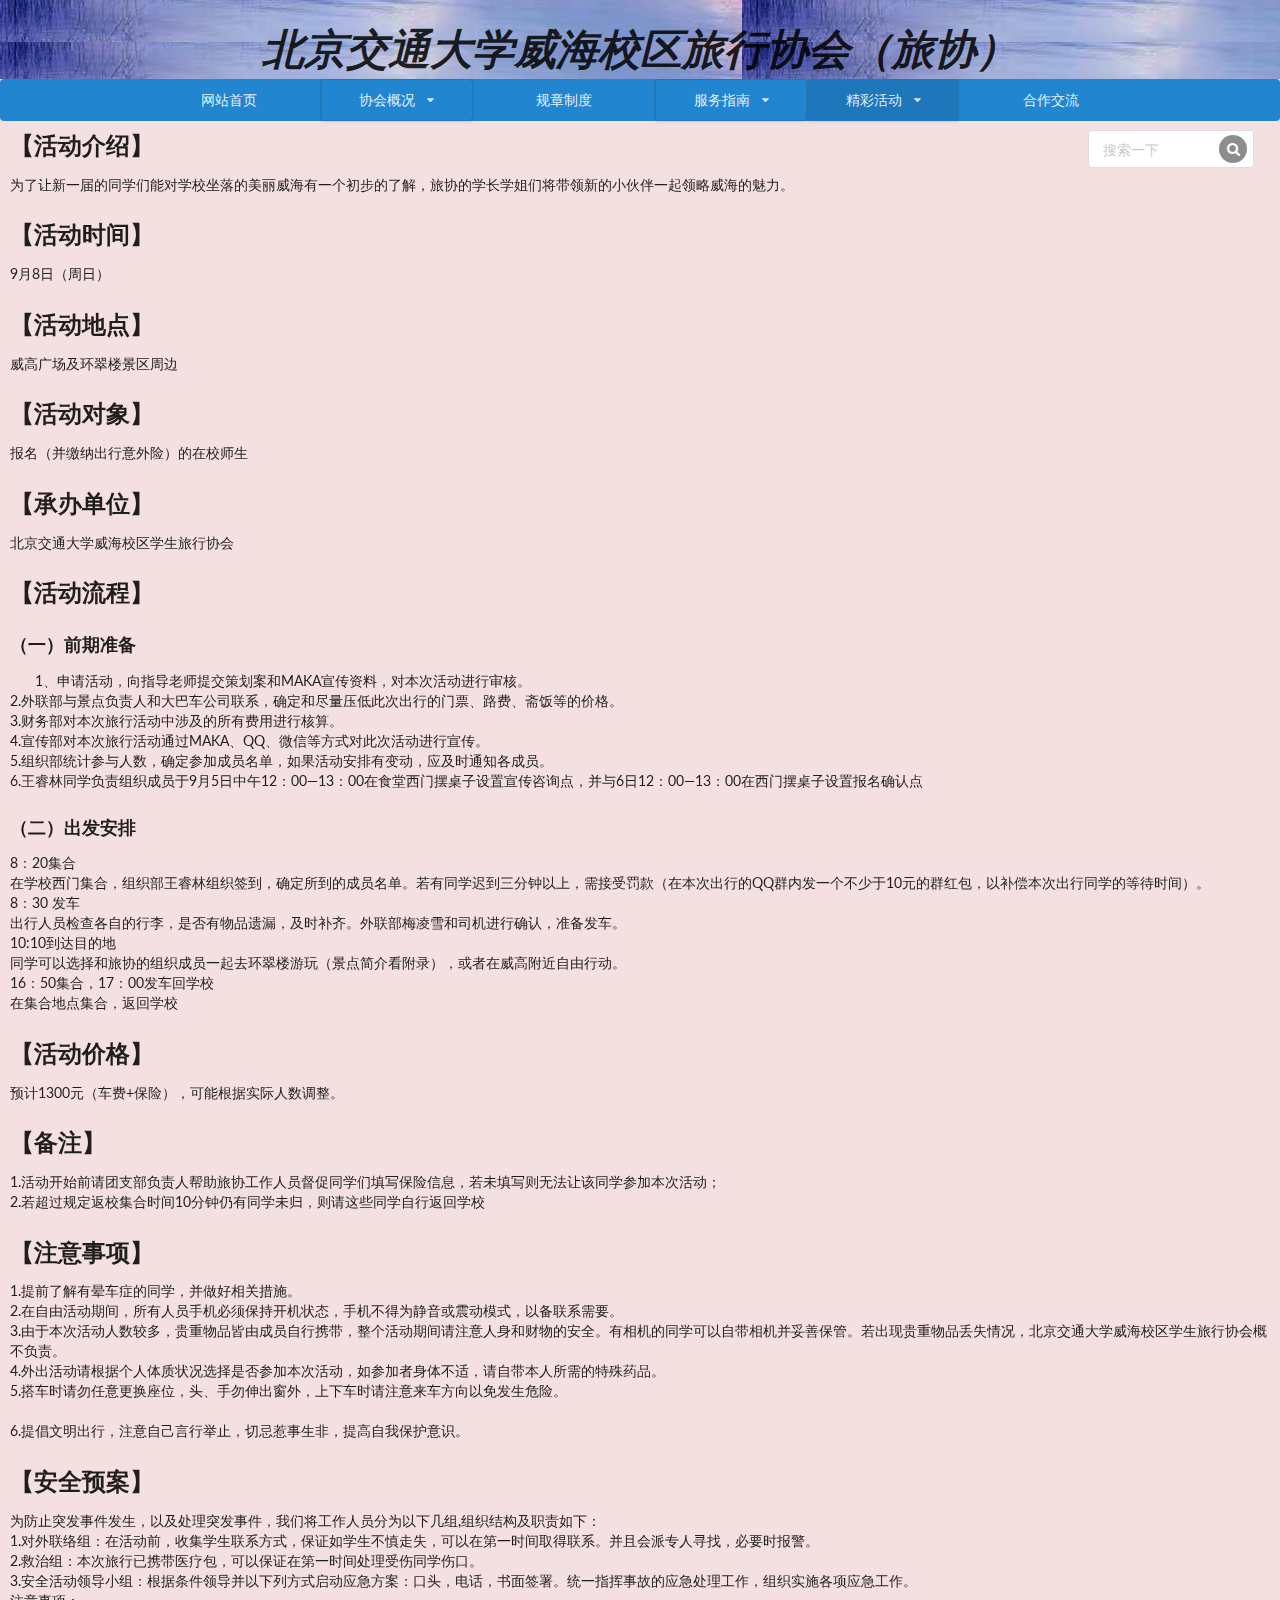
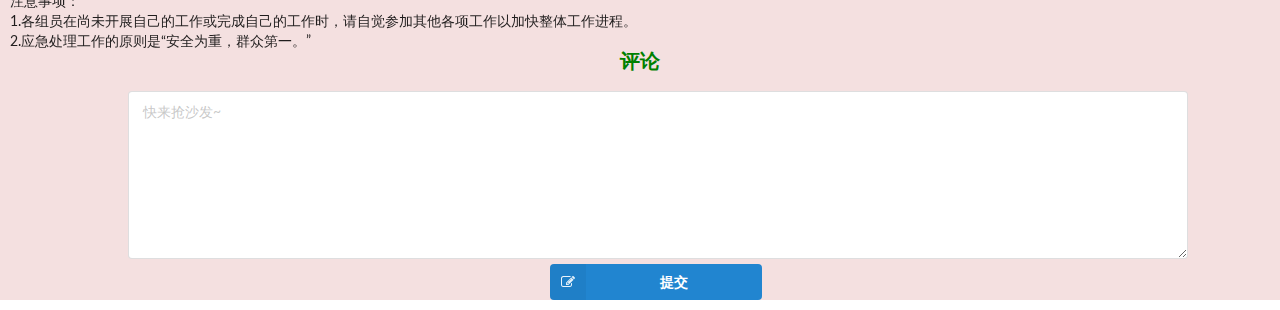
<file: others/youweihai.html>
<!DOCTYPE html>
<html>
  <head>
    <meta charset="utf-8">
    <title></title>
    <link rel="stylesheet" href="Semantic/semantic.css">
<link rel="stylesheet" href="css.css">
  </head>
  <body>
    <div class="main"style="width:100%;height:1900px;background-color:rgba(200,100,100,0.2)">

      </div>
      <div class="ui icon input"style="position:absolute;top:130px;left:85%;width:13%">
  <input type="text" placeholder="搜索一下">
  <i class="inverted circular search link icon"></i>
</div>
<div class="ui blue seven item inverted menu"style="position:absolute;top:65px">
  <a class="white item"style="float:left;" href="index.html">网站首页</a>

  <div class="ui compact menu"style="background-color:rgba(33,133,208,1.00);width:150spx;">
<div class="ui simple dropdown item"style="background-color: :rgba(33,133,208,1.00);width:150px; ">协会概况
    <i class="dropdown icon"></i><div class="menu">
      <a class="item" href="jianjie.html">协会简介</a>
      <a class="item" href="bumen.html">部门简介</a></div></div></div>
  <a class="white item" href="guizhang.html">规章制度</a>
  <div class="ui compact menu"style="background-color:rgba(33,133,208,1.00);width:150spx;">
  <div class="ui simple dropdown item"style="background-color:rgba(33,133,208,1.00);width:150px;">服务指南
    <i class="dropdown icon"></i><div class="menu">
      <a class="item" href="zuixin.html">最新项目</a>
        <a class="item" href="baoming.html">报名</a></div></div></div>
  <div class="ui compact menu"style="background-color:rgba(33,133,208,1.00);width:150spx;">
  <div class="ui simple dropdown item"style="background-color: rgba(0, 0, 0, 0.1);;width:150px;">精彩活动
    <i class="dropdown icon"></i><div class="menu">
      <a class="item" href="caizhai.html">采摘</a>
      <a class="item" href="shengjingshan.html">圣经山</a>
      <a class="item" href="tianehu.html">天鹅湖</a>
    <a class="item" href="gengduo.html">更多</a></div></div></div>
<a class="white item" href="hezuo.html">合作交流</a>
    </div>
      <div class="p"  style="position:absolute;top:1650px">
      <div style="position:relation;top:450px;color:green;font-size:20px">
      <b>评论</b>
      </div>
       <div class="ui comments">
            </div>
      <div class="form"style="text-align:center">
      <form class="ui reply form">
        <div class="field"style="width:90%;">
          <textarea placeholder="快来抢沙发~"style="width:115%;"></textarea>
      <div class="blank6"style="width:10px;height:5px"></div>
        <div class="main2"style="width:115%;">
          <div class="ui blue labeled submit icon button"style="width:20%;height:5%;">

          <i class="icon edit">

          </i>
           提交
         </div>
         <div class="blank6"style="width:10px;height:10px"></div>
       </div>
     </form></div></div></div>
       <div class="title"style="text-align:center">
         <div class="head1"style="font-size:300%;height:79px;width:100%;color:rgb(0,0;0);font-style:oblique;font-family:华文行楷;background-image:url(2.jpg);position:absolute;left:0px">
           <b><br><br>北京交通大学威海校区旅行协会（旅协）</b></div>

 </div>
   </label>

<div id="caizhai">
  <h2>【活动介绍】</h2>
  为了让新一届的同学们能对学校坐落的美丽威海有一个初步的了解，旅协的学长学姐们将带领新的小伙伴一起领略威海的魅力。

  <h2>【活动时间】</h2>
  9月8日（周日）

  <h2>【活动地点】</h2>
  威高广场及环翠楼景区周边

  <h2>【活动对象】</h2>
  报名（并缴纳出行意外险）的在校师生

  <h2>【承办单位】</h2>
  北京交通大学威海校区学生旅行协会

  <h2>【活动流程】</h2>
  <h3>（一）前期准备</h3> 
    1、申请活动，向指导老师提交策划案和MAKA宣传资料，对本次活动进行审核。<br>
  2.外联部与景点负责人和大巴车公司联系，确定和尽量压低此次出行的门票、路费、斋饭等的价格。<br>
  3.财务部对本次旅行活动中涉及的所有费用进行核算。<br>
  4.宣传部对本次旅行活动通过MAKA、QQ、微信等方式对此次活动进行宣传。<br>
  5.组织部统计参与人数，确定参加成员名单，如果活动安排有变动，应及时通知各成员。<br>
  6.王睿林同学负责组织成员于9月5日中午12：00—13：00在食堂西门摆桌子设置宣传咨询点，并与6日12：00—13：00在西门摆桌子设置报名确认点<br>
  <h3>（二）出发安排</h3>
  8：20集合<br>
  在学校西门集合，组织部王睿林组织签到，确定所到的成员名单。若有同学迟到三分钟以上，需接受罚款（在本次出行的QQ群内发一个不少于10元的群红包，以补偿本次出行同学的等待时间）。<br>
  8：30 发车<br>
  出行人员检查各自的行李，是否有物品遗漏，及时补齐。外联部梅凌雪和司机进行确认，准备发车。<br>
  10:10到达目的地<br>
  同学可以选择和旅协的组织成员一起去环翠楼游玩（景点简介看附录），或者在威高附近自由行动。<br>
  16：50集合，17：00发车回学校<br>
  在集合地点集合，返回学校<br>


  <h2>【活动价格】</h2>
  预计1300元（车费+保险），可能根据实际人数调整。

  <h2>【备注】
  </h2>1.活动开始前请团支部负责人帮助旅协工作人员督促同学们填写保险信息，若未填写则无法让该同学参加本次活动；<br>
  2.若超过规定返校集合时间10分钟仍有同学未归，则请这些同学自行返回学校<br>

  <h2>【注意事项】</h2>
  1.提前了解有晕车症的同学，并做好相关措施。<br>
  2.在自由活动期间，所有人员手机必须保持开机状态，手机不得为静音或震动模式，以备联系需要。<br>
  3.由于本次活动人数较多，贵重物品皆由成员自行携带，整个活动期间请注意人身和财物的安全。有相机的同学可以自带相机并妥善保管。若出现贵重物品丢失情况，北京交通大学威海校区学生旅行协会概不负责。<br>
  4.外出活动请根据个人体质状况选择是否参加本次活动，如参加者身体不适，请自带本人所需的特殊药品。<br>
  5.搭车时请勿任意更换座位，头、手勿伸出窗外，上下车时请注意来车方向以免发生危险。<br><br>
  6.提倡文明出行，注意自己言行举止，切忌惹事生非，提高自我保护意识。<br>

  <h2>【安全预案】</h2>
  为防止突发事件发生，以及处理突发事件，我们将工作人员分为以下几组,组织结构及职责如下：<br>
  1.对外联络组：在活动前，收集学生联系方式，保证如学生不慎走失，可以在第一时间取得联系。并且会派专人寻找，必要时报警。<br>
  2.救治组：本次旅行已携带医疗包，可以保证在第一时间处理受伤同学伤口。<br>
  3.安全活动领导小组：根据条件领导并以下列方式启动应急方案：口头，电话，书面签署。统一指挥事故的应急处理工作，组织实施各项应急工作。<br>
  注意事项：<br>
  1.各组员在尚未开展自己的工作或完成自己的工作时，请自觉参加其他各项工作以加快整体工作进程。<br>
  2.应急处理工作的原则是“安全为重，群众第一。”<br>
</div>

   </div></input></div></div>
   </div>

  </body>
</html>
</file>
<file: css.css>
.photo{position:absolute;top:225px;left:30%}
#image{width:60%;height:280px;}
#back{width:100%;opacity:0.7;height:1500px;position:absolute;top:79px}
.title{position:absolute;top:0px;width:100%}
.p{position:absolute;top:1300px;left:10%;text-align: center;width:80%}
#picture{position:absolute;top:0px;left:0px;width:100%;height:80px;opacity: 0.7}
#k{width:70%;height:480px;position:absolute;top:120px;left:15%;opacity: 0.3}
#teag-list1
{
  position:absolute;
  width:100%;
  left:0px;
  top:200px;
  text-align: center;
}
#text3
{
  position:absolute;
  width:100%;
  top:420px;
  text-align: center;
}
#bumen
{
  position:absolute;
  top:130px;
  left:200px;
}
#guizhangtitle
{
  position:absolute;
  left:420px;
  top:130px;
  text-align: center;
}
#guizhangcontent
{
  position:absolute;
  left:20px;
  top:200px;
}
#icon
{
  position:absolute;
  left:41%;
  top:160px;
  font-size: 50px;
}
#caizhai
{
  position:absolute;
  top:130px;
  left:10px;
}
.link
{
  color:black;
  font-size: 40px
}
#gengduotitle
{
  color:black;
  font-size: 50px;
  position:absolute;
  top:170px;
  left:100px;
}
#gengduocontent
{
  position:absolute;
  top:230px;
  left:200px;
}

#baomingpic
{
  width:300px;
    height:400px;
    position: absolute;
    top:330px;
    left:15%;
  z-index: 2
}
#input1
{position:absolute;
left:-2%;
top:0px;}
#input2
{position:absolute;
left:55%;
top:0px;}
#fond
{
  position:absolute;
  top:250px;
  left:9%;
  font-size: 30px;

}
#chengtuanyes
{width:3em;
text-align: center;
position:absolute;
left:160px;
top:-20px;
background-color: white
}
  #chengtuanno
  {
    width:3em;
    text-align: center;
    position:absolute;
    left:160px;
    top:0px;
    background-color: white
  }
  #xiangmu1
  {width:3em;
  text-align: center;
  position:absolute;
  left:160px;
  top:0px;
  background-color: white
  }
  #xiangmu2
  {width:3em;
  text-align: center;
  position:absolute;
  left:160px;
  top:-20px;
  background-color: white
  }
</file>
<file: others/css.css>
.photo{position:absolute;top:225px;left:30%}
#image{width:60%;height:280px;}
#back{width:100%;opacity:0.7;height:1500px;position:absolute;top:79px}
.title{position:absolute;top:0px;width:100%}
.p{position:absolute;top:1300px;left:10%;text-align: center;width:80%}
#picture{position:absolute;top:0px;left:0px;width:100%;height:80px;opacity: 0.7}
#k{width:70%;height:480px;position:absolute;top:120px;left:15%;opacity: 0.3}
#teag-list1
{
  position:absolute;
  width:100%;
  left:0px;
  top:200px;
  text-align: center;
}
#text3
{
  position:absolute;
  width:100%;
  top:420px;
  text-align: center;
}
#bumen
{
  position:absolute;
  top:130px;
  left:200px;
}
#guizhangtitle
{
  position:absolute;
  left:420px;
  top:130px;
  text-align: center;
}
#guizhangcontent
{
  position:absolute;
  left:20px;
  top:200px;
}
#icon
{
  position:absolute;
  left:41%;
  top:160px;
  font-size: 50px;
}
#caizhai
{
  position:absolute;
  top:130px;
  left:10px;
}
.link
{
  color:black;
  font-size: 40px
}
#gengduotitle
{
  color:black;
  font-size: 50px;
  position:absolute;
  top:170px;
  left:100px;
}
#gengduocontent
{
  position:absolute;
  top:230px;
  left:200px;
}

#baomingpic
{
  width:300px;
    height:400px;
    position: absolute;
    top:330px;
    left:15%;
  z-index: 2
}
#input1
{position:absolute;
left:-2%;
top:0px;}
#input2
{position:absolute;
left:55%;
top:0px;}
#fond
{
  position:absolute;
  top:250px;
  left:9%;
  font-size: 30px;

}
#chengtuanyes
{width:3em;
text-align: center;
position:absolute;
left:160px;
top:-20px;
background-color: white
}
  #chengtuanno
  {
    width:3em;
    text-align: center;
    position:absolute;
    left:160px;
    top:0px;
    background-color: white
  }
  #xiangmu1
  {width:3em;
  text-align: center;
  position:absolute;
  left:160px;
  top:0px;
  background-color: white
  }
  #xiangmu2
  {width:3em;
  text-align: center;
  position:absolute;
  left:160px;
  top:-20px;
  background-color: white
  }
</file>
<file: others/css1.css>
#pp
  {
     position:absolute;top:5200px
  }
  #mainid
  {
    width:100%;height:5500px;background-color:rgba(200,100,100,0.2)
  }
  #ppshengjingshan
  {
position:absolute;top:2650px
  }
#mainshengjingshan
{
  height:2900px;
}
#hezuopic
{width:22%;
  height:22%;
  position: absolute;
  top:250px;
  left:40%;
z-index: 2
}
#shetuanpic
{width:22%;
  height:22%;
  position: absolute;
  top:250px;
  left:6%;
z-index: 2
}
#qitapic
{width:22%;
  height:22%;
  position: absolute;
  top:250px;
  left:74%;
z-index: 2
}
#qita
{font-size: 20px;
position:absolute;
top:630px;
left:79%;
color:rgba(34,11,23,0.7)}
#shetuan
{font-size: 20px;
position:absolute;
top:630px;
left:8%;
color:rgba(34,11,23,0.7)}
#tuanzhibu
{font-size: 20px;
position:absolute;
top:630px;
left:43%;
color:rgba(34,11,23,0.7)}
</file>
<file: others/css3.css>
#pp
{
   position:absolute;top:5000px
}
#mainid
{
  width:100%;height:5300px;background-color:rgba(200,100,100,0.2)
}
#ppshengjingshan
{
position:absolute;top:2550px
}
#mainshengjingshan
{
height:2800px;
}
#hezuopic
{width:300px;
  height:400px;
  position: absolute;
  top:200px;
  left:40%;
z-index: 2
}
#shetuanpic
{width:300px;
  height:400px;
  position: absolute;
  top:200px;
  left:6%;
z-index: 2
}
#qitapic
{width:300px;
  height:400px;
  position: absolute;
  top:200px;
  left:74%;
z-index: 2
}
#qita
{font-size: 20px;
position:absolute;
top:650px;
left:81%;
color:rgba(34,11,23,0.7)}
#shetuan
{font-size: 20px;
position:absolute;
top:650px;
left:10%;
color:rgba(34,11,23,0.7)}
#tuanzhibu
{font-size: 20px;
position:absolute;
top:650px;
left:45%;
color:rgba(34,11,23,0.7)}
</file>
